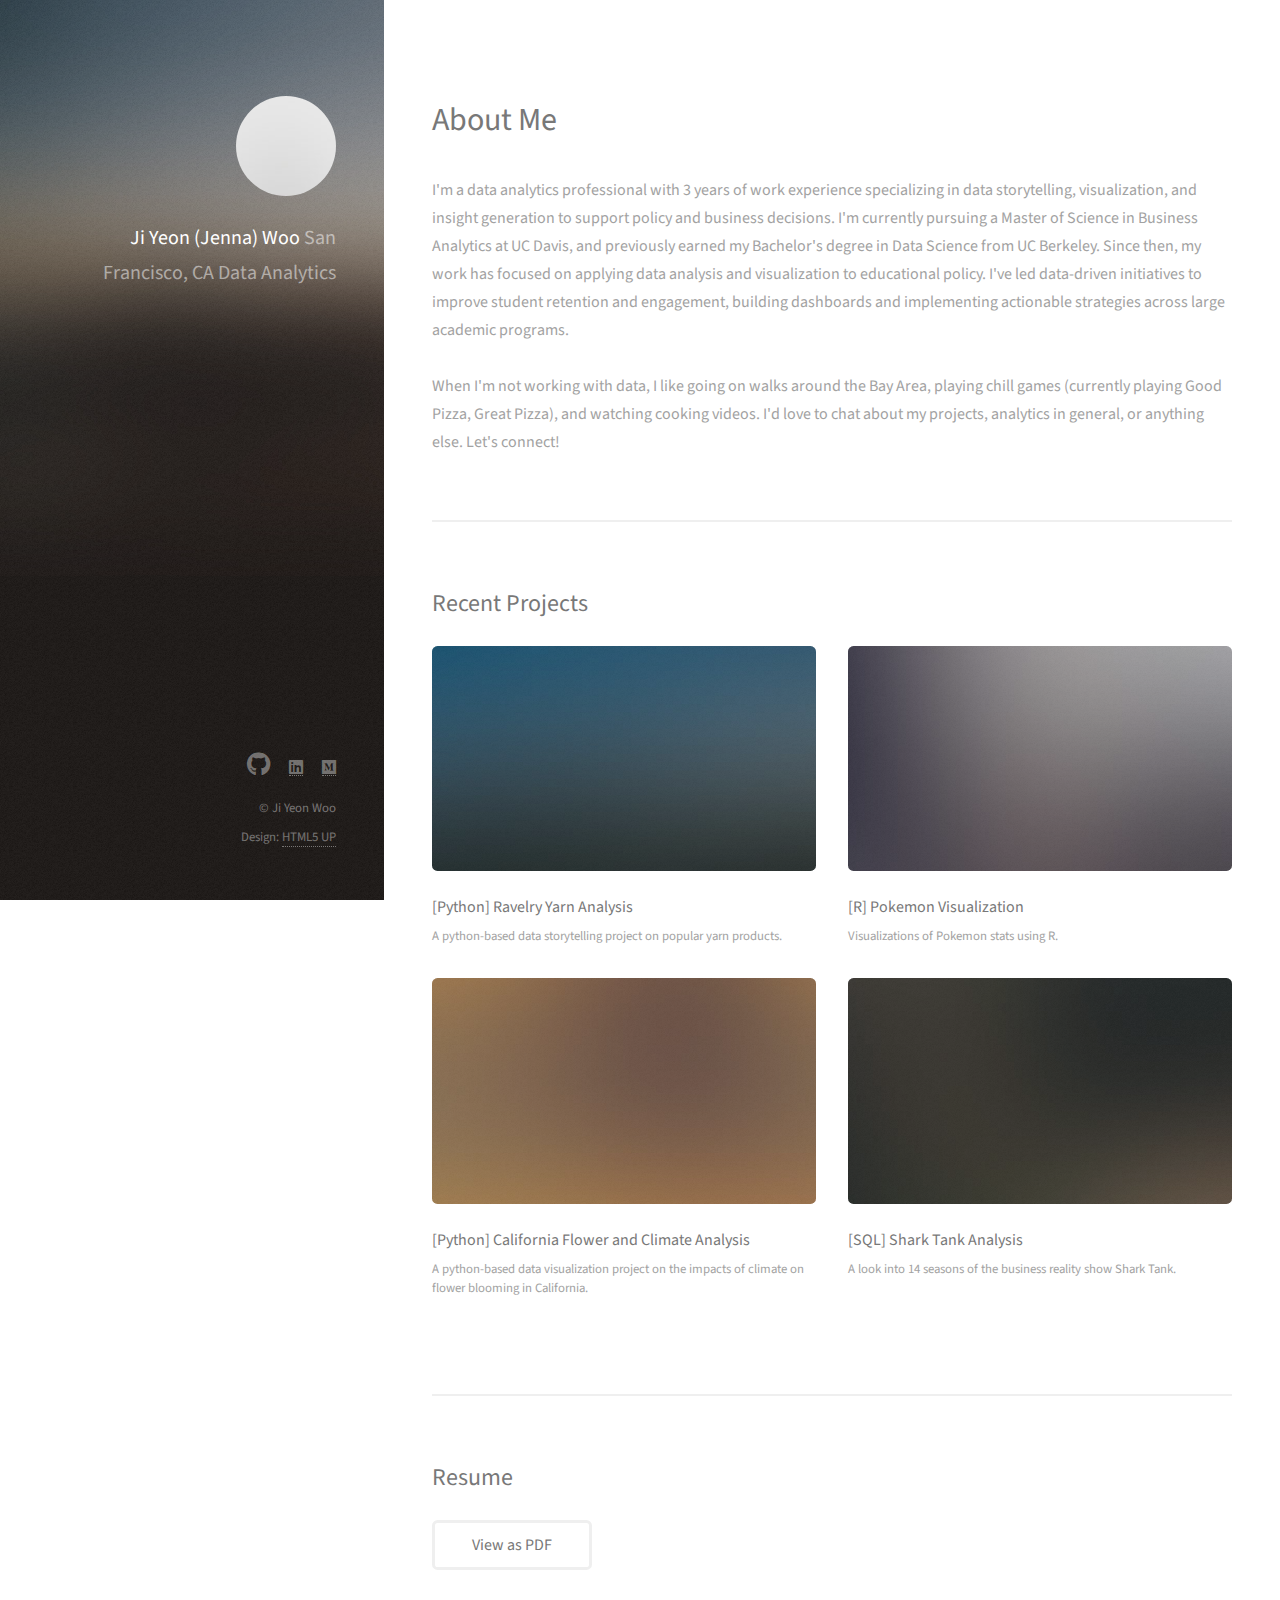
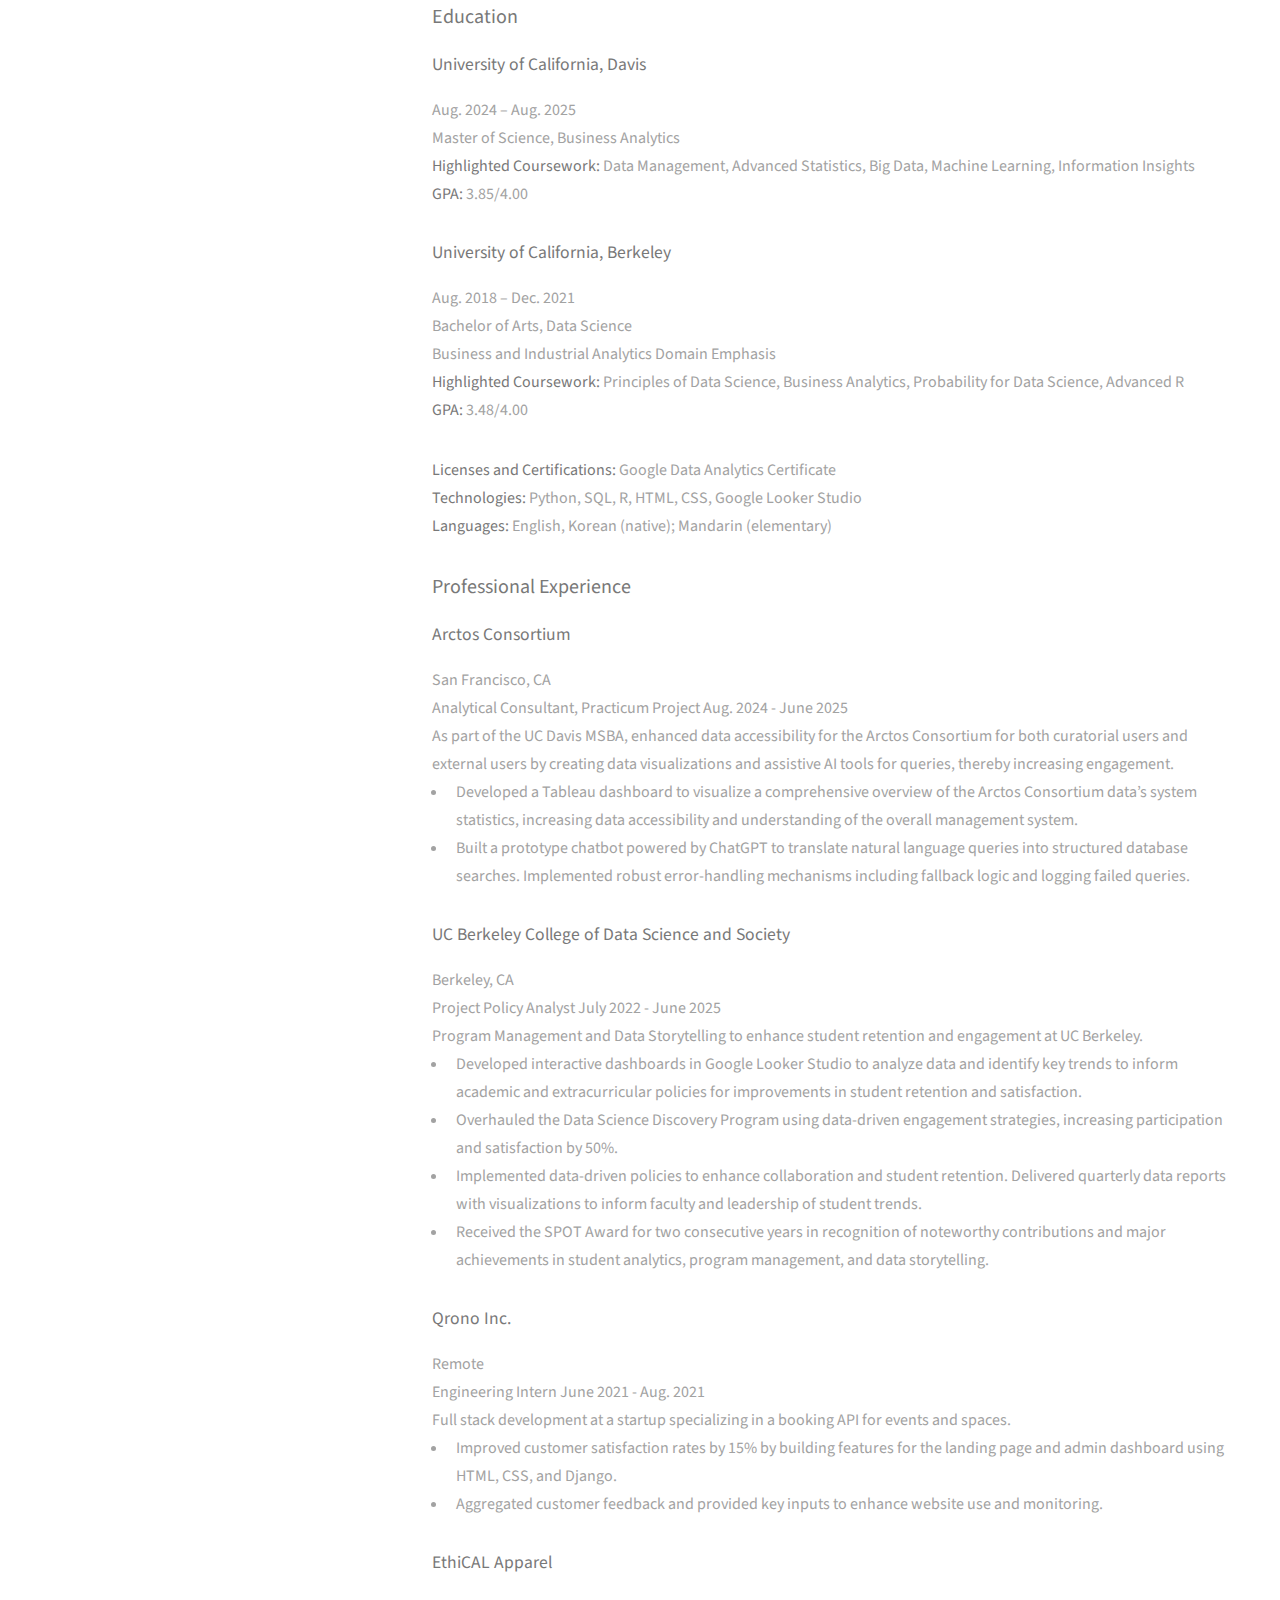
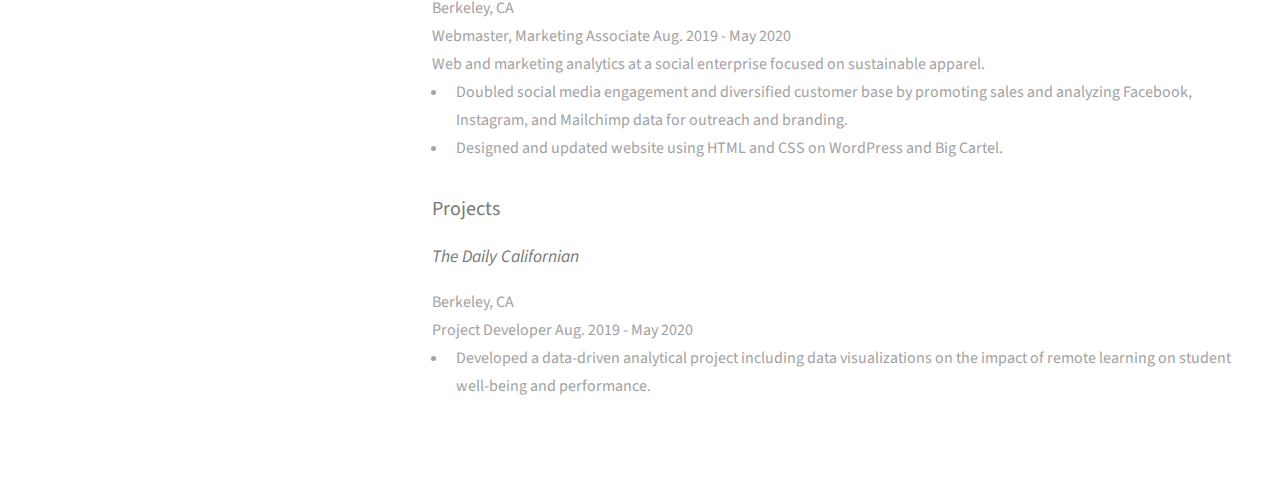
<file: index.html>
<!DOCTYPE HTML>
<!--
	Strata by HTML5 UP
	html5up.net | @ajlkn
	Free for personal and commercial use under the CCA 3.0 license (html5up.net/license)
-->
<html>
	<head>
		<title>Ji Yeon Jenna Woo</title>
		<meta charset="utf-8" />
		<meta name="viewport" content="width=device-width, initial-scale=1, user-scalable=no" />
		<link rel="stylesheet" href="assets/css/main.css" />
	</head>
	<body class="is-preload">

		<!-- Header -->
			<header id="header">
				<div class="inner">
					<a href="#" class="image avatar"><img src="images/avatar.jpg" alt="" /></a>
					<h1><strong>Ji Yeon (Jenna) Woo</strong><br />
					San Francisco, CA<br />
					Data Analytics</a></h1>
				</div>
			</header>

		<!-- Main -->
			<div id="main">

				<!-- One -->
					<section id="one">
						<header class="major">
							<h2>About Me</h2>
						</header>
						<p>I'm a data analytics professional with 3 years of work experience specializing in data storytelling, visualization, and insight generation to support policy and business decisions. 
							I'm currently pursuing a Master of Science in Business Analytics at UC Davis, and previously earned my Bachelor's degree in Data Science from UC Berkeley.
							Since then, my work has focused on applying data analysis and visualization to educational policy. I've led data-driven initiatives to improve student retention and engagement, 
							building dashboards and implementing actionable strategies across large academic programs. </br>
						</br>When I'm not working with data, I like going on walks around the Bay Area, playing chill games (currently playing Good Pizza, Great Pizza), and watching cooking videos.
						 I'd love to chat about my projects, analytics in general, or anything else. Let's connect!</p>
					</section>

				<!-- Two -->
					<section id="two">
						<h2>Recent Projects</h2>
						<div class="row">
							<article class="col-6 col-12-xsmall work-item">
								<a href="https://github.com/jiyeonwoo/ravelry" class="image fit thumb external" target="_blank" rel="noopener noreferrer">
								  <img src="images/thumbs/05.jpg" alt="Ravelry Python Analysis" />
								</a>
								<h3>[Python] Ravelry Yarn Analysis</h3>
								<p>A python-based data storytelling project on popular yarn products.</p>
							</article>
							<article class="col-6 col-12-xsmall work-item">
								<a href="https://github.com/jiyeonwoo/pokemon" class="image fit thumb external" target="_blank" rel="noopener noreferrer">
								  <img src="images/thumbs/03.jpg" alt="Pokemon R Visualizations" />
								</a>
								<h3>[R] Pokemon Visualization</h3>
								<p>Visualizations of Pokemon stats using R.</p>
							</article>
							<article class="col-6 col-12-xsmall work-item">
								<a href="https://github.com/jiyeonwoo/bloom" class="image fit thumb external" target="_blank" rel="noopener noreferrer">
								  <img src="images/thumbs/04.jpg" alt="Ravelry Python Analysis" />
								</a>
								<h3>[Python] California Flower and Climate Analysis</h3>
								<p>A python-based data visualization project on the impacts of climate on flower blooming in California.</p>
							</article>  	
							<article class="col-6 col-12-xsmall work-item">
								<a href="https://github.com/jiyeonwoo/SharkTankSQL" class="image fit thumb external" target="_blank" rel="noopener noreferrer">
								  <img src="images/thumbs/06.jpg" alt="Shark Tank SQL Analysis" />
								</a>
								<h3>[SQL] Shark Tank Analysis</h3>
								<p>A look into 14 seasons of the business reality show Shark Tank.</p>
							</article>							  
						</div>
					</section>

				<!-- Three -->
					<section id="three">
						<h2>Resume</h2>
						<ul class="actions">
							<li><a href="resume.pdf" class="button" target="_blank" rel="noopener noreferrer">View as PDF</a></li>
						</ul>

						<div class="resume">
							<h3>Education</h3>
							<div class="resume-entry">
								<div class="resume-header">
									<h4>University of California, Davis</h4>
									<span class="resume-date">Aug. 2024 – Aug. 2025</span>
								</div>
								<div class="resume-subheader">Master of Science, Business Analytics</div>
								<p><strong>Highlighted Coursework:</strong> Data Management, Advanced Statistics, Big Data, Machine Learning, Information Insights </br>
								<strong>GPA: </strong>3.85/4.00</p>
							</div>

							<div class="resume-entry">
								<div class="resume-header">
									<h4>University of California, Berkeley</h4>
									<span class="resume-date">Aug. 2018 – Dec. 2021</span>
								</div>
								<div class="resume-subheader">Bachelor of Arts, Data Science</div>
								<p>Business and Industrial Analytics Domain Emphasis</br>
								<strong>Highlighted Coursework:</strong> Principles of Data Science, Business Analytics, Probability for Data Science, Advanced R </br>
								<strong>GPA: </strong>3.48/4.00</p>

							</div>

							<div class="resume-entry">
								<p><strong>Licenses and Certifications:</strong> Google Data Analytics Certificate</br>
								<strong>Technologies:</strong> Python, SQL, R, HTML, CSS, Google Looker Studio</br>
								<strong>Languages:</strong> English, Korean (native); Mandarin (elementary)</p>
							</div>

							<h3>Professional Experience</h3>
							<div class="resume-entry">
								<div class="resume-header">
									<h4>Arctos Consortium</h4>
									<span class="resume-date">San Francisco, CA</span>
								</div>
								<div class="resume-header">
									Analytical Consultant, Practicum Project
									<span class="resume-date">Aug. 2024 - June 2025</span>
								</div>
								<div class="resume-subheader">As part of the UC Davis MSBA, enhanced data accessibility for the Arctos Consortium for both curatorial users and external users by creating data visualizations and assistive AI tools for queries, thereby increasing engagement.</div>
								<ul>
    								<li>Developed a Tableau dashboard to visualize a comprehensive overview of the Arctos Consortium data’s system statistics, increasing data accessibility and understanding of the overall management system.</li>
    								<li>Built a prototype chatbot powered by ChatGPT to translate natural language queries into structured database searches. Implemented robust error-handling mechanisms including fallback logic and logging failed queries.</li>
  								</ul>
							</div>

							<div class="resume-entry">
								<div class="resume-header">
									<h4>UC Berkeley College of Data Science and Society</h4>
									<span class="resume-date">Berkeley, CA</span>
								</div>
								<div class="resume-header">
									Project Policy Analyst
									<span class="resume-date">July 2022 - June 2025</span>
								</div>
								<div class="resume-subheader">Program Management and Data Storytelling to enhance student retention and engagement at UC Berkeley.</div>
								<ul>
    								<li>Developed interactive dashboards in Google Looker Studio to analyze data and identify key trends to inform academic and extracurricular policies for improvements in student retention and satisfaction.</li>
    								<li>Overhauled the Data Science Discovery Program using data-driven engagement strategies, increasing participation and satisfaction by 50%.</li>
									<li>Implemented data-driven policies to enhance collaboration and student retention. Delivered quarterly data reports with visualizations to inform faculty and leadership of student trends.</li>
									<li>Received the SPOT Award for two consecutive years in recognition of noteworthy contributions and major achievements in student analytics, program management, and data storytelling.</li>
  								</ul>
							</div>

							<div class="resume-entry">
								<div class="resume-header">
									<h4>Qrono Inc.</h4>
									<span class="resume-date">Remote</span>
								</div>
								<div class="resume-header">
									Engineering Intern
									<span class="resume-date">June 2021 - Aug. 2021</span>
								</div>
								<div class="resume-subheader">Full stack development at a startup specializing in a booking API for events and spaces.</div>
								<ul>
    								<li>Improved customer satisfaction rates by 15% by building features for the landing page and admin dashboard using HTML, CSS, and Django.</li>
    								<li>Aggregated customer feedback and provided key inputs to enhance website use and monitoring.</li>
  								</ul>
							</div>

							<div class="resume-entry">
								<div class="resume-header">
									<h4>EthiCAL Apparel</h4>
									<span class="resume-date">Berkeley, CA</span>
								</div>
								<div class="resume-header">
									Webmaster, Marketing Associate 
									<span class="resume-date">Aug. 2019 - May 2020</span>
								</div>
								<div class="resume-subheader">Web and marketing analytics at a social enterprise focused on sustainable apparel.</div>
								<ul>
    								<li>Doubled social media engagement and diversified customer base by promoting sales and analyzing Facebook, Instagram, and Mailchimp data for outreach and branding.</li>
    								<li>Designed and updated website using HTML and CSS on WordPress and Big Cartel.</li>
  								</ul>
							</div>

							<h3>Projects</h3>
							<div class="resume-entry">
								<div class="resume-header">
									<h4><i>The Daily Californian</i></h4>
									<span class="resume-date">Berkeley, CA</span>
								</div>
								<div class="resume-header">
									Project Developer
									<span class="resume-date">Aug. 2019 - May 2020</span>
								</div>
								<ul>
    								<li>Developed a data-driven analytical project including data visualizations on the impact of remote learning on student well-being and performance.</li>
  								</ul>
							</div>

						</div>

					</section>
				
			</div>

		<!-- Footer -->
			<footer id="footer">
				<div class="inner">
					<ul class="icons">
						<li><a href="https://github.com/jiyeonwoo" class="icon brands fa-github" target="_blank" rel="noopener noreferrer"><span class="label"></span></a></li>
						<li><a href="https://www.linkedin.com/in/jenna-ji-yeon-woo/" class="fab fa-linkedin" target="_blank" rel="noopener noreferrer"><span class="label"></span></a></li>
						<li><a href="https://medium.com/@jiywoo" class="fab fa-medium" target="_blank" rel="noopener noreferrer"><span class="label"></span></a></li>
					</ul>
					<ul class="copyright">
						<li>&copy; Ji Yeon Woo</li><li>Design: <a href="http://html5up.net">HTML5 UP</a></li>
					</ul>
				</div>
			</footer>

		<!-- Scripts -->
			<script src="assets/js/jquery.min.js"></script>
			<script src="assets/js/jquery.poptrox.min.js"></script>
			<script src="assets/js/browser.min.js"></script>
			<script src="assets/js/breakpoints.min.js"></script>
			<script src="assets/js/util.js"></script>
			<script src="assets/js/main.js"></script>

	</body>
</html>
</file>
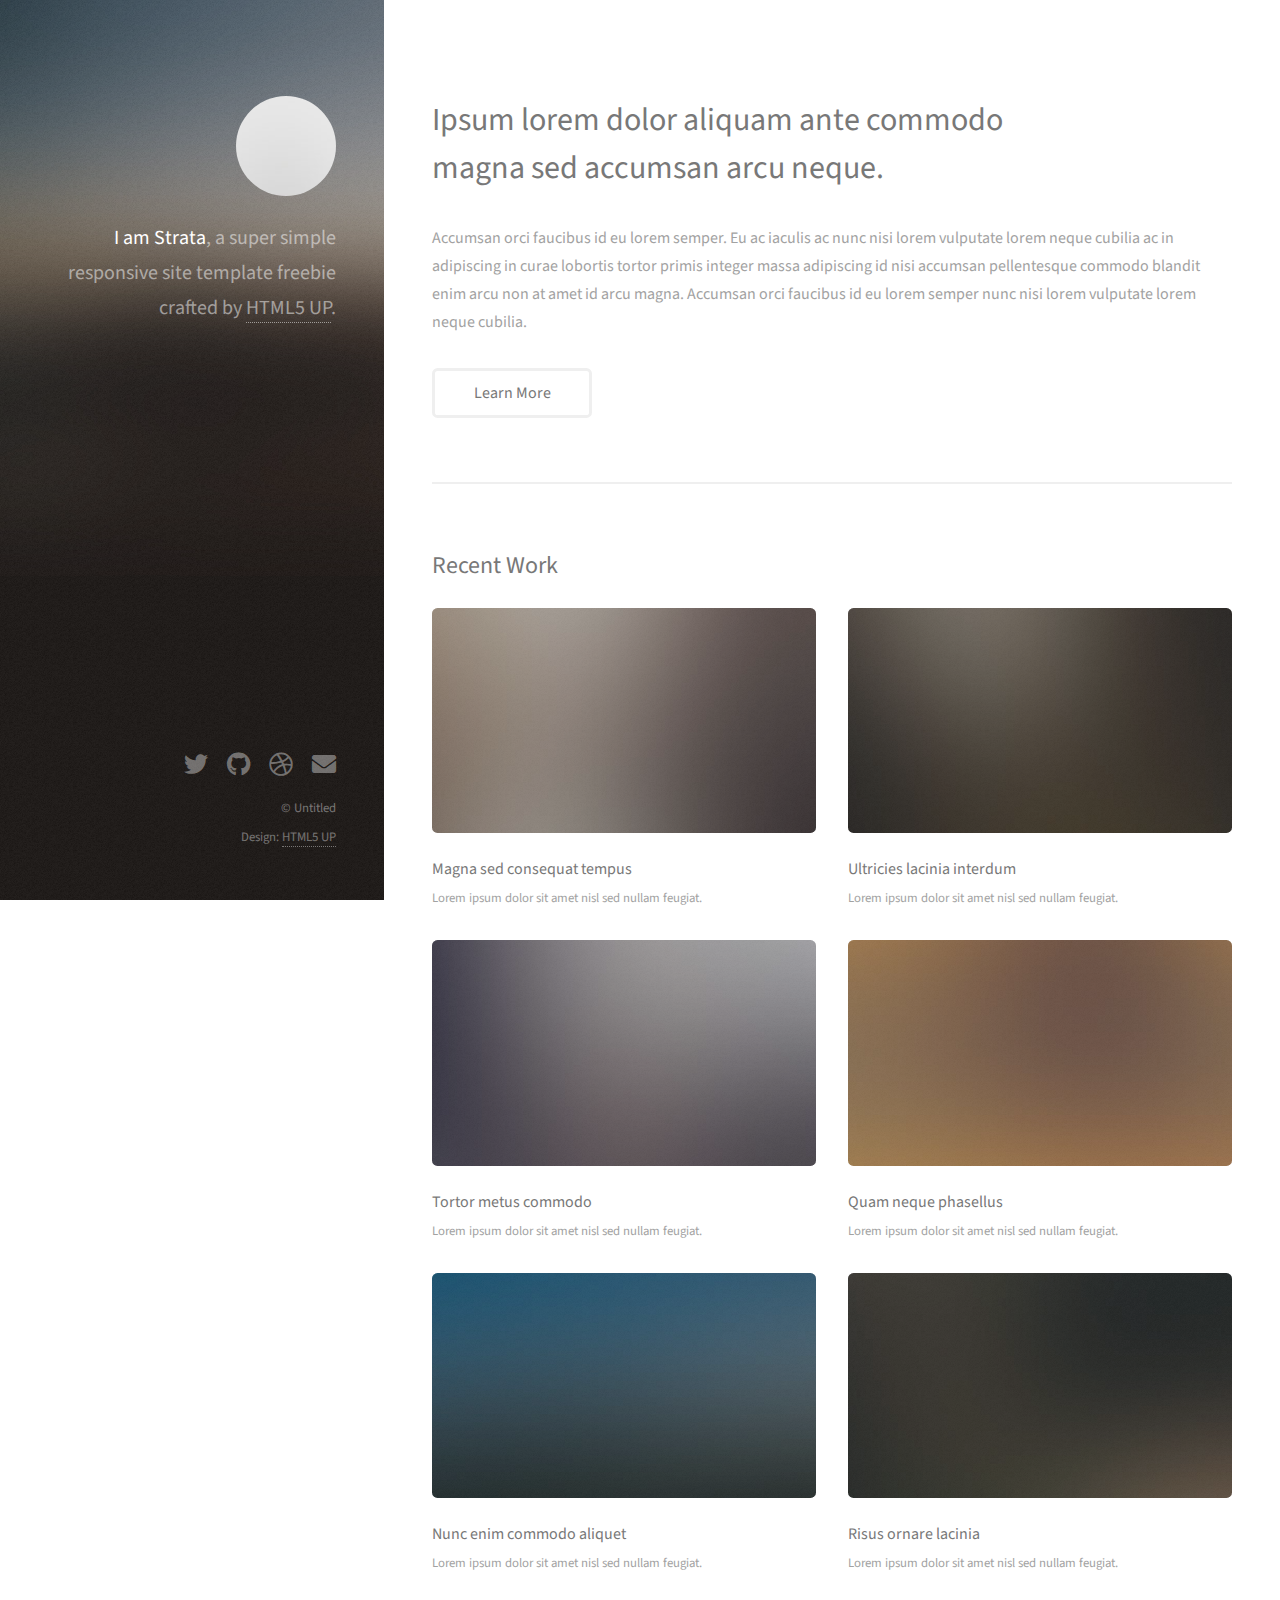
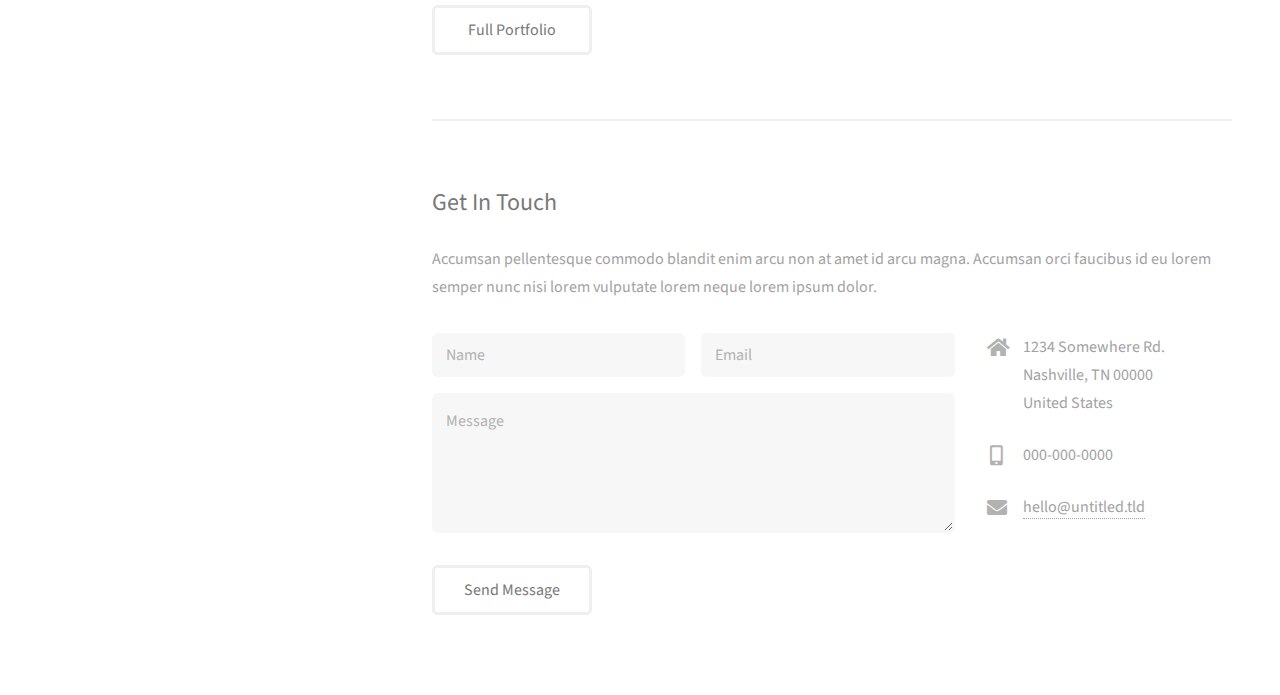
<file: html5up-strata/index.html>
<!DOCTYPE HTML>
<!--
	Strata by HTML5 UP
	html5up.net | @ajlkn
	Free for personal and commercial use under the CCA 3.0 license (html5up.net/license)
-->
<html>
	<head>
		<title>Strata by HTML5 UP</title>
		<meta charset="utf-8" />
		<meta name="viewport" content="width=device-width, initial-scale=1, user-scalable=no" />
		<link rel="stylesheet" href="assets/css/main.css" />
	</head>
	<body class="is-preload">

		<!-- Header -->
			<header id="header">
				<div class="inner">
					<a href="#" class="image avatar"><img src="images/avatar.jpg" alt="" /></a>
					<h1><strong>I am Strata</strong>, a super simple<br />
					responsive site template freebie<br />
					crafted by <a href="http://html5up.net">HTML5 UP</a>.</h1>
				</div>
			</header>

		<!-- Main -->
			<div id="main">

				<!-- One -->
					<section id="one">
						<header class="major">
							<h2>Ipsum lorem dolor aliquam ante commodo<br />
							magna sed accumsan arcu neque.</h2>
						</header>
						<p>Accumsan orci faucibus id eu lorem semper. Eu ac iaculis ac nunc nisi lorem vulputate lorem neque cubilia ac in adipiscing in curae lobortis tortor primis integer massa adipiscing id nisi accumsan pellentesque commodo blandit enim arcu non at amet id arcu magna. Accumsan orci faucibus id eu lorem semper nunc nisi lorem vulputate lorem neque cubilia.</p>
						<ul class="actions">
							<li><a href="#" class="button">Learn More</a></li>
						</ul>
					</section>

				<!-- Two -->
					<section id="two">
						<h2>Recent Work</h2>
						<div class="row">
							<article class="col-6 col-12-xsmall work-item">
								<a href="images/fulls/01.jpg" class="image fit thumb"><img src="images/thumbs/01.jpg" alt="" /></a>
								<h3>Magna sed consequat tempus</h3>
								<p>Lorem ipsum dolor sit amet nisl sed nullam feugiat.</p>
							</article>
							<article class="col-6 col-12-xsmall work-item">
								<a href="images/fulls/02.jpg" class="image fit thumb"><img src="images/thumbs/02.jpg" alt="" /></a>
								<h3>Ultricies lacinia interdum</h3>
								<p>Lorem ipsum dolor sit amet nisl sed nullam feugiat.</p>
							</article>
							<article class="col-6 col-12-xsmall work-item">
								<a href="images/fulls/03.jpg" class="image fit thumb"><img src="images/thumbs/03.jpg" alt="" /></a>
								<h3>Tortor metus commodo</h3>
								<p>Lorem ipsum dolor sit amet nisl sed nullam feugiat.</p>
							</article>
							<article class="col-6 col-12-xsmall work-item">
								<a href="images/fulls/04.jpg" class="image fit thumb"><img src="images/thumbs/04.jpg" alt="" /></a>
								<h3>Quam neque phasellus</h3>
								<p>Lorem ipsum dolor sit amet nisl sed nullam feugiat.</p>
							</article>
							<article class="col-6 col-12-xsmall work-item">
								<a href="images/fulls/05.jpg" class="image fit thumb"><img src="images/thumbs/05.jpg" alt="" /></a>
								<h3>Nunc enim commodo aliquet</h3>
								<p>Lorem ipsum dolor sit amet nisl sed nullam feugiat.</p>
							</article>
							<article class="col-6 col-12-xsmall work-item">
								<a href="images/fulls/06.jpg" class="image fit thumb"><img src="images/thumbs/06.jpg" alt="" /></a>
								<h3>Risus ornare lacinia</h3>
								<p>Lorem ipsum dolor sit amet nisl sed nullam feugiat.</p>
							</article>
						</div>
						<ul class="actions">
							<li><a href="#" class="button">Full Portfolio</a></li>
						</ul>
					</section>

				<!-- Three -->
					<section id="three">
						<h2>Get In Touch</h2>
						<p>Accumsan pellentesque commodo blandit enim arcu non at amet id arcu magna. Accumsan orci faucibus id eu lorem semper nunc nisi lorem vulputate lorem neque lorem ipsum dolor.</p>
						<div class="row">
							<div class="col-8 col-12-small">
								<form method="post" action="#">
									<div class="row gtr-uniform gtr-50">
										<div class="col-6 col-12-xsmall"><input type="text" name="name" id="name" placeholder="Name" /></div>
										<div class="col-6 col-12-xsmall"><input type="email" name="email" id="email" placeholder="Email" /></div>
										<div class="col-12"><textarea name="message" id="message" placeholder="Message" rows="4"></textarea></div>
									</div>
								</form>
								<ul class="actions">
									<li><input type="submit" value="Send Message" /></li>
								</ul>
							</div>
							<div class="col-4 col-12-small">
								<ul class="labeled-icons">
									<li>
										<h3 class="icon solid fa-home"><span class="label">Address</span></h3>
										1234 Somewhere Rd.<br />
										Nashville, TN 00000<br />
										United States
									</li>
									<li>
										<h3 class="icon solid fa-mobile-alt"><span class="label">Phone</span></h3>
										000-000-0000
									</li>
									<li>
										<h3 class="icon solid fa-envelope"><span class="label">Email</span></h3>
										<a href="#">hello@untitled.tld</a>
									</li>
								</ul>
							</div>
						</div>
					</section>

				<!-- Four -->
				<!--
					<section id="four">
						<h2>Elements</h2>

						<section>
							<h4>Text</h4>
							<p>This is <b>bold</b> and this is <strong>strong</strong>. This is <i>italic</i> and this is <em>emphasized</em>.
							This is <sup>superscript</sup> text and this is <sub>subscript</sub> text.
							This is <u>underlined</u> and this is code: <code>for (;;) { ... }</code>. Finally, <a href="#">this is a link</a>.</p>
							<hr />
							<header>
								<h4>Heading with a Subtitle</h4>
								<p>Lorem ipsum dolor sit amet nullam id egestas urna aliquam</p>
							</header>
							<p>Nunc lacinia ante nunc ac lobortis. Interdum adipiscing gravida odio porttitor sem non mi integer non faucibus ornare mi ut ante amet placerat aliquet. Volutpat eu sed ante lacinia sapien lorem accumsan varius montes viverra nibh in adipiscing blandit tempus accumsan.</p>
							<header>
								<h5>Heading with a Subtitle</h5>
								<p>Lorem ipsum dolor sit amet nullam id egestas urna aliquam</p>
							</header>
							<p>Nunc lacinia ante nunc ac lobortis. Interdum adipiscing gravida odio porttitor sem non mi integer non faucibus ornare mi ut ante amet placerat aliquet. Volutpat eu sed ante lacinia sapien lorem accumsan varius montes viverra nibh in adipiscing blandit tempus accumsan.</p>
							<hr />
							<h2>Heading Level 2</h2>
							<h3>Heading Level 3</h3>
							<h4>Heading Level 4</h4>
							<h5>Heading Level 5</h5>
							<h6>Heading Level 6</h6>
							<hr />
							<h5>Blockquote</h5>
							<blockquote>Fringilla nisl. Donec accumsan interdum nisi, quis tincidunt felis sagittis eget tempus euismod. Vestibulum ante ipsum primis in faucibus vestibulum. Blandit adipiscing eu felis iaculis volutpat ac adipiscing accumsan faucibus. Vestibulum ante ipsum primis in faucibus lorem ipsum dolor sit amet nullam adipiscing eu felis.</blockquote>
							<h5>Preformatted</h5>
							<pre><code>i = 0;

while (!deck.isInOrder()) {
print 'Iteration ' + i;
deck.shuffle();
i++;
}

print 'It took ' + i + ' iterations to sort the deck.';</code></pre>
						</section>

						<section>
							<h4>Lists</h4>
							<div class="row">
								<div class="col-6 col-12-xsmall">
									<h5>Unordered</h5>
									<ul>
										<li>Dolor pulvinar etiam magna etiam.</li>
										<li>Sagittis adipiscing lorem eleifend.</li>
										<li>Felis enim feugiat dolore viverra.</li>
									</ul>
									<h5>Alternate</h5>
									<ul class="alt">
										<li>Dolor pulvinar etiam magna etiam.</li>
										<li>Sagittis adipiscing lorem eleifend.</li>
										<li>Felis enim feugiat dolore viverra.</li>
									</ul>
								</div>
								<div class="col-6 col-12-xsmall">
									<h5>Ordered</h5>
									<ol>
										<li>Dolor pulvinar etiam magna etiam.</li>
										<li>Etiam vel felis at lorem sed viverra.</li>
										<li>Felis enim feugiat dolore viverra.</li>
										<li>Dolor pulvinar etiam magna etiam.</li>
										<li>Etiam vel felis at lorem sed viverra.</li>
										<li>Felis enim feugiat dolore viverra.</li>
									</ol>
									<h5>Icons</h5>
									<ul class="icons">
										<li><a href="#" class="icon brands fa-twitter"><span class="label">Twitter</span></a></li>
										<li><a href="#" class="icon brands fa-facebook-f"><span class="label">Facebook</span></a></li>
										<li><a href="#" class="icon brands fa-instagram"><span class="label">Instagram</span></a></li>
										<li><a href="#" class="icon brands fa-github"><span class="label">Github</span></a></li>
										<li><a href="#" class="icon brands fa-dribbble"><span class="label">Dribbble</span></a></li>
										<li><a href="#" class="icon brands fa-tumblr"><span class="label">Tumblr</span></a></li>
									</ul>
								</div>
							</div>
							<h5>Actions</h5>
							<ul class="actions">
								<li><a href="#" class="button primary">Default</a></li>
								<li><a href="#" class="button">Default</a></li>
							</ul>
							<ul class="actions small">
								<li><a href="#" class="button primary small">Small</a></li>
								<li><a href="#" class="button small">Small</a></li>
							</ul>
							<div class="row">
								<div class="col-6 col-12-small">
									<ul class="actions stacked">
										<li><a href="#" class="button primary">Default</a></li>
										<li><a href="#" class="button">Default</a></li>
									</ul>
								</div>
								<div class="col-6 col-12-small">
									<ul class="actions stacked">
										<li><a href="#" class="button primary small">Small</a></li>
										<li><a href="#" class="button small">Small</a></li>
									</ul>
								</div>
								<div class="col-6 col-12-small">
									<ul class="actions stacked">
										<li><a href="#" class="button primary fit">Default</a></li>
										<li><a href="#" class="button fit">Default</a></li>
									</ul>
								</div>
								<div class="col-6 col-12-small">
									<ul class="actions stacked">
										<li><a href="#" class="button primary small fit">Small</a></li>
										<li><a href="#" class="button small fit">Small</a></li>
									</ul>
								</div>
							</div>
						</section>

						<section>
							<h4>Table</h4>
							<h5>Default</h5>
							<div class="table-wrapper">
								<table>
									<thead>
										<tr>
											<th>Name</th>
											<th>Description</th>
											<th>Price</th>
										</tr>
									</thead>
									<tbody>
										<tr>
											<td>Item One</td>
											<td>Ante turpis integer aliquet porttitor.</td>
											<td>29.99</td>
										</tr>
										<tr>
											<td>Item Two</td>
											<td>Vis ac commodo adipiscing arcu aliquet.</td>
											<td>19.99</td>
										</tr>
										<tr>
											<td>Item Three</td>
											<td> Morbi faucibus arcu accumsan lorem.</td>
											<td>29.99</td>
										</tr>
										<tr>
											<td>Item Four</td>
											<td>Vitae integer tempus condimentum.</td>
											<td>19.99</td>
										</tr>
										<tr>
											<td>Item Five</td>
											<td>Ante turpis integer aliquet porttitor.</td>
											<td>29.99</td>
										</tr>
									</tbody>
									<tfoot>
										<tr>
											<td colspan="2"></td>
											<td>100.00</td>
										</tr>
									</tfoot>
								</table>
							</div>

							<h5>Alternate</h5>
							<div class="table-wrapper">
								<table class="alt">
									<thead>
										<tr>
											<th>Name</th>
											<th>Description</th>
											<th>Price</th>
										</tr>
									</thead>
									<tbody>
										<tr>
											<td>Item One</td>
											<td>Ante turpis integer aliquet porttitor.</td>
											<td>29.99</td>
										</tr>
										<tr>
											<td>Item Two</td>
											<td>Vis ac commodo adipiscing arcu aliquet.</td>
											<td>19.99</td>
										</tr>
										<tr>
											<td>Item Three</td>
											<td> Morbi faucibus arcu accumsan lorem.</td>
											<td>29.99</td>
										</tr>
										<tr>
											<td>Item Four</td>
											<td>Vitae integer tempus condimentum.</td>
											<td>19.99</td>
										</tr>
										<tr>
											<td>Item Five</td>
											<td>Ante turpis integer aliquet porttitor.</td>
											<td>29.99</td>
										</tr>
									</tbody>
									<tfoot>
										<tr>
											<td colspan="2"></td>
											<td>100.00</td>
										</tr>
									</tfoot>
								</table>
							</div>
						</section>

						<section>
							<h4>Buttons</h4>
							<ul class="actions">
								<li><a href="#" class="button primary">Primary</a></li>
								<li><a href="#" class="button">Default</a></li>
							</ul>
							<ul class="actions">
								<li><a href="#" class="button large">Large</a></li>
								<li><a href="#" class="button">Default</a></li>
								<li><a href="#" class="button small">Small</a></li>
							</ul>
							<ul class="actions fit">
								<li><a href="#" class="button primary fit">Fit</a></li>
								<li><a href="#" class="button fit">Fit</a></li>
							</ul>
							<ul class="actions fit small">
								<li><a href="#" class="button primary fit small">Fit + Small</a></li>
								<li><a href="#" class="button fit small">Fit + Small</a></li>
							</ul>
							<ul class="actions">
								<li><a href="#" class="button primary icon solid fa-download">Icon</a></li>
								<li><a href="#" class="button icon solid fa-download">Icon</a></li>
							</ul>
							<ul class="actions">
								<li><span class="button primary disabled">Primary</span></li>
								<li><span class="button disabled">Default</span></li>
							</ul>
						</section>

						<section>
							<h4>Form</h4>
							<form method="post" action="#">
								<div class="row gtr-uniform gtr-50">
									<div class="col-6 col-12-xsmall">
										<input type="text" name="demo-name" id="demo-name" value="" placeholder="Name" />
									</div>
									<div class="col-6 col-12-xsmall">
										<input type="email" name="demo-email" id="demo-email" value="" placeholder="Email" />
									</div>
									<div class="col-12">
										<select name="demo-category" id="demo-category">
											<option value="">- Category -</option>
											<option value="1">Manufacturing</option>
											<option value="1">Shipping</option>
											<option value="1">Administration</option>
											<option value="1">Human Resources</option>
										</select>
									</div>
									<div class="col-4 col-12-small">
										<input type="radio" id="demo-priority-low" name="demo-priority" checked>
										<label for="demo-priority-low">Low Priority</label>
									</div>
									<div class="col-4 col-12-small">
										<input type="radio" id="demo-priority-normal" name="demo-priority">
										<label for="demo-priority-normal">Normal Priority</label>
									</div>
									<div class="col-4 col-12-small">
										<input type="radio" id="demo-priority-high" name="demo-priority">
										<label for="demo-priority-high">High Priority</label>
									</div>
									<div class="col-6 col-12-small">
										<input type="checkbox" id="demo-copy" name="demo-copy">
										<label for="demo-copy">Email me a copy of this message</label>
									</div>
									<div class="col-6 col-12-small">
										<input type="checkbox" id="demo-human" name="demo-human" checked>
										<label for="demo-human">I am a human and not a robot</label>
									</div>
									<div class="col-12">
										<textarea name="demo-message" id="demo-message" placeholder="Enter your message" rows="6"></textarea>
									</div>
									<div class="col-12">
										<ul class="actions">
											<li><input type="submit" value="Send Message" class="primary" /></li>
											<li><input type="reset" value="Reset" /></li>
										</ul>
									</div>
								</div>
							</form>
						</section>

						<section>
							<h4>Image</h4>
							<h5>Fit</h5>
							<div class="box alt">
								<div class="row gtr-50 gtr-uniform">
									<div class="col-12"><span class="image fit"><img src="images/fulls/05.jpg" alt="" /></span></div>
									<div class="col-4"><span class="image fit"><img src="images/thumbs/01.jpg" alt="" /></span></div>
									<div class="col-4"><span class="image fit"><img src="images/thumbs/02.jpg" alt="" /></span></div>
									<div class="col-4"><span class="image fit"><img src="images/thumbs/03.jpg" alt="" /></span></div>
									<div class="col-4"><span class="image fit"><img src="images/thumbs/04.jpg" alt="" /></span></div>
									<div class="col-4"><span class="image fit"><img src="images/thumbs/05.jpg" alt="" /></span></div>
									<div class="col-4"><span class="image fit"><img src="images/thumbs/06.jpg" alt="" /></span></div>
									<div class="col-4"><span class="image fit"><img src="images/thumbs/03.jpg" alt="" /></span></div>
									<div class="col-4"><span class="image fit"><img src="images/thumbs/02.jpg" alt="" /></span></div>
									<div class="col-4"><span class="image fit"><img src="images/thumbs/01.jpg" alt="" /></span></div>
								</div>
							</div>
							<h5>Left &amp; Right</h5>
							<p><span class="image left"><img src="images/avatar.jpg" alt="" /></span>Fringilla nisl. Donec accumsan interdum nisi, quis tincidunt felis sagittis eget. tempus euismod. Vestibulum ante ipsum primis in faucibus vestibulum. Blandit adipiscing eu felis iaculis volutpat ac adipiscing accumsan eu faucibus. Integer ac pellentesque praesent tincidunt felis sagittis eget. tempus euismod. Vestibulum ante ipsum primis in faucibus vestibulum. Blandit adipiscing eu felis iaculis volutpat ac adipiscing accumsan eu faucibus. Integer ac pellentesque praesent. Donec accumsan interdum nisi, quis tincidunt felis sagittis eget. tempus euismod. Vestibulum ante ipsum primis in faucibus vestibulum. Blandit adipiscing eu felis iaculis volutpat ac adipiscing accumsan eu faucibus. Integer ac pellentesque praesent tincidunt felis sagittis eget. tempus euismod. Vestibulum ante ipsum primis in faucibus vestibulum. Blandit adipiscing eu felis iaculis volutpat ac adipiscing accumsan eu faucibus. Integer ac pellentesque praesent.</p>
							<p><span class="image right"><img src="images/avatar.jpg" alt="" /></span>Fringilla nisl. Donec accumsan interdum nisi, quis tincidunt felis sagittis eget. tempus euismod. Vestibulum ante ipsum primis in faucibus vestibulum. Blandit adipiscing eu felis iaculis volutpat ac adipiscing accumsan eu faucibus. Integer ac pellentesque praesent tincidunt felis sagittis eget. tempus euismod. Vestibulum ante ipsum primis in faucibus vestibulum. Blandit adipiscing eu felis iaculis volutpat ac adipiscing accumsan eu faucibus. Integer ac pellentesque praesent. Donec accumsan interdum nisi, quis tincidunt felis sagittis eget. tempus euismod. Vestibulum ante ipsum primis in faucibus vestibulum. Blandit adipiscing eu felis iaculis volutpat ac adipiscing accumsan eu faucibus. Integer ac pellentesque praesent tincidunt felis sagittis eget. tempus euismod. Vestibulum ante ipsum primis in faucibus vestibulum. Blandit adipiscing eu felis iaculis volutpat ac adipiscing accumsan eu faucibus. Integer ac pellentesque praesent.</p>
						</section>

					</section>
				-->

			</div>

		<!-- Footer -->
			<footer id="footer">
				<div class="inner">
					<ul class="icons">
						<li><a href="#" class="icon brands fa-twitter"><span class="label">Twitter</span></a></li>
						<li><a href="#" class="icon brands fa-github"><span class="label">Github</span></a></li>
						<li><a href="#" class="icon brands fa-dribbble"><span class="label">Dribbble</span></a></li>
						<li><a href="#" class="icon solid fa-envelope"><span class="label">Email</span></a></li>
					</ul>
					<ul class="copyright">
						<li>&copy; Untitled</li><li>Design: <a href="http://html5up.net">HTML5 UP</a></li>
					</ul>
				</div>
			</footer>

		<!-- Scripts -->
			<script src="assets/js/jquery.min.js"></script>
			<script src="assets/js/jquery.poptrox.min.js"></script>
			<script src="assets/js/browser.min.js"></script>
			<script src="assets/js/breakpoints.min.js"></script>
			<script src="assets/js/util.js"></script>
			<script src="assets/js/main.js"></script>

	</body>
</html>
</file>
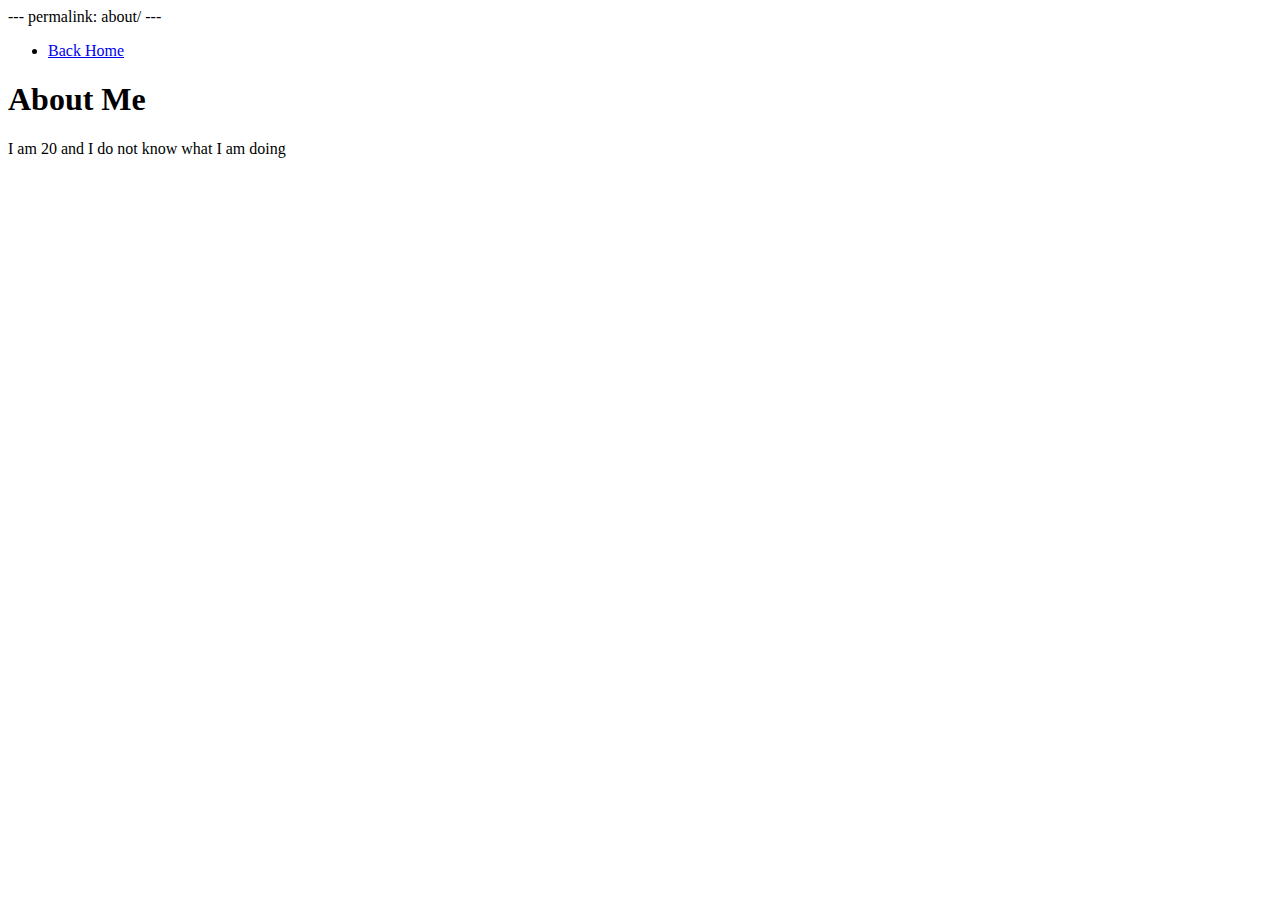
<file: about.html>
---
permalink: about/
---
<!DOCTYPE html>
<html>
  <head>
    <title>About Me</title>
  </head>
  <body>
    <nav>
    <ul>
      <li><a href="/">Back Home</a></li>
    </ul>
    </nav>
    <h1>About Me</h1>
    <p>I am 20 and I do not know what I am doing</p>
  </body>
</html>
</file>
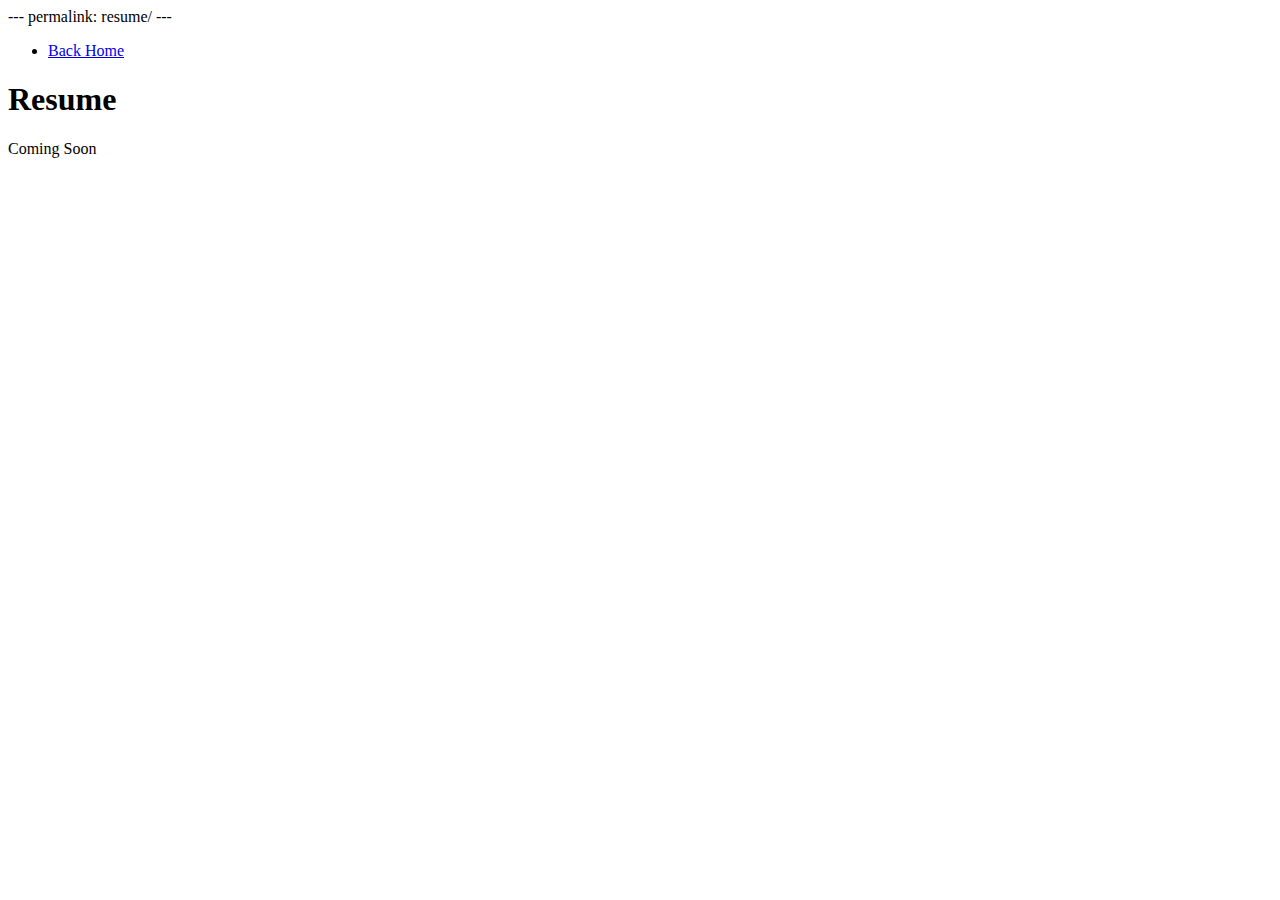
<file: resume.html>
---
permalink: resume/
---
<!DOCTYPE html>
<html>
  <head>
    <title>Resume</title>
  </head>
  <body>
    <nav>
    <ul>
      <li><a href="/">Back Home</a></li>
    </ul>
    </nav>
    <h1>Resume</h1>
    <p>Coming Soon</p>
  </body>
</html>
</file>
<file: assets/css/main.css>
@import url("fontawesome-all.min.css");
@import url("https://fonts.googleapis.com/css?family=Source+Sans+Pro:400,400italic");

/*
	Strata by HTML5 UP
	html5up.net | @ajlkn
	Free for personal and commercial use under the CCA 3.0 license (html5up.net/license)
*/

html, body, div, span, applet, object,
iframe, h1, h2, h3, h4, h5, h6, p, blockquote,
pre, a, abbr, acronym, address, big, cite,
code, del, dfn, em, img, ins, kbd, q, s, samp,
small, strike, strong, sub, sup, tt, var, b,
u, i, center, dl, dt, dd, ol, ul, li, fieldset,
form, label, legend, table, caption, tbody,
tfoot, thead, tr, th, td, article, aside,
canvas, details, embed, figure, figcaption,
footer, header, hgroup, menu, nav, output, ruby,
section, summary, time, mark, audio, video {
	margin: 0;
	padding: 0;
	border: 0;
	font-size: 100%;
	font: inherit;
	vertical-align: baseline;}

article, aside, details, figcaption, figure,
footer, header, hgroup, menu, nav, section {
	display: block;}

body {
	line-height: 1;
}

ol, ul {
	list-style: none;
}

blockquote, q {
	quotes: none;
}

	blockquote:before, blockquote:after, q:before, q:after {
		content: '';
		content: none;
	}

table {
	border-collapse: collapse;
	border-spacing: 0;
}

body {
	-webkit-text-size-adjust: none;
}

mark {
	background-color: transparent;
	color: inherit;
}

input::-moz-focus-inner {
	border: 0;
	padding: 0;
}

input, select, textarea {
	-moz-appearance: none;
	-webkit-appearance: none;
	-ms-appearance: none;
	appearance: none;
}

/* Basic */

	html {
		box-sizing: border-box;
	}

	*, *:before, *:after {
		box-sizing: inherit;
	}

	body {
		background: #fff;
	}

		body.is-preload *, body.is-preload *:before, body.is-preload *:after {
			-moz-animation: none !important;
			-webkit-animation: none !important;
			-ms-animation: none !important;
			animation: none !important;
			-moz-transition: none !important;
			-webkit-transition: none !important;
			-ms-transition: none !important;
			transition: none !important;
		}

	body, input, select, textarea {
		color: #a2a2a2;
		font-family: "Source Sans Pro", Helvetica, sans-serif;
		font-size: 16pt;
		font-weight: 400;
		line-height: 1.75em;
	}

	a {
		-moz-transition: color 0.2s ease-in-out, border-color 0.2s ease-in-out;
		-webkit-transition: color 0.2s ease-in-out, border-color 0.2s ease-in-out;
		-ms-transition: color 0.2s ease-in-out, border-color 0.2s ease-in-out;
		transition: color 0.2s ease-in-out, border-color 0.2s ease-in-out;
		border-bottom: dotted 1px;
		color: #49bf9d;
		text-decoration: none;
	}

		a:hover {
			border-bottom-color: transparent;
			color: #49bf9d !important;
			text-decoration: none;
		}

	strong, b {
		color: #787878;
		font-weight: 400;
	}

	em, i {
		font-style: italic;
	}

	p {
		margin: 0 0 2em 0;
	}

	h1, h2, h3, h4, h5, h6 {
		color: #787878;
		font-weight: 400;
		line-height: 1em;
		margin: 0 0 1em 0;
	}

		h1 a, h2 a, h3 a, h4 a, h5 a, h6 a {
			color: inherit;
			text-decoration: none;
		}

	h1 {
		font-size: 2em;
		line-height: 1.5em;
	}

	h2 {
		font-size: 1.5em;
		line-height: 1.5em;
	}

	h3 {
		font-size: 1.25em;
		line-height: 1.5em;
	}

	h4 {
		font-size: 1.1em;
		line-height: 1.5em;
	}

	h5 {
		font-size: 0.9em;
		line-height: 1.5em;
	}

	h6 {
		font-size: 0.7em;
		line-height: 1.5em;
	}

	sub {
		font-size: 0.8em;
		position: relative;
		top: 0.5em;
	}

	sup {
		font-size: 0.8em;
		position: relative;
		top: -0.5em;
	}

	hr {
		border: 0;
		border-bottom: solid 2px #efefef;
		margin: 2em 0;
	}

		hr.major {
			margin: 3em 0;
		}

	blockquote {
		border-left: solid 6px #efefef;
		font-style: italic;
		margin: 0 0 2em 0;
		padding: 0.5em 0 0.5em 1.5em;
	}

	code {
		background: #f7f7f7;
		border-radius: 0.35em;
		border: solid 2px #efefef;
		font-family: "Courier New", monospace;
		font-size: 0.9em;
		margin: 0 0.25em;
		padding: 0.25em 0.65em;
	}

	pre {
		-webkit-overflow-scrolling: touch;
		font-family: "Courier New", monospace;
		font-size: 0.9em;
		margin: 0 0 2em 0;
	}

		pre code {
			display: block;
			line-height: 1.75em;
			padding: 1em 1.5em;
			overflow-x: auto;
		}

	.align-left {
		text-align: left;
	}

	.align-center {
		text-align: center;
	}

	.align-right {
		text-align: right;
	}

/* Container */

	.container {
		margin: 0 auto;
		max-width: calc(100% - 4em);
		width: 100%;
	}

		.container.xsmall {
			width: 25%;
		}

		.container.small {
			width: 50%;
		}

		.container.medium {
			width: 75%;
		}

		.container.large {
			width: 125%;
		}

		.container.xlarge {
			width: 150%;
		}

		.container.max {
			width: 100%;
		}

		@media screen and (max-width: 980px) {

			.container {
				width: 100% !important;
				max-width: 100% !important;
			}

		}

		@media screen and (max-width: 480px) {

			.container {
				max-width: calc(100% - 3em);
			}

		}

/* Row */

	.row {
		display: flex;
		flex-wrap: wrap;
		box-sizing: border-box;
		align-items: stretch;
	}

		.row > * {
			box-sizing: border-box;
		}

		.row.gtr-uniform > * > :last-child {
			margin-bottom: 0;
		}

		.row.aln-left {
			justify-content: flex-start;
		}

		.row.aln-center {
			justify-content: center;
		}

		.row.aln-right {
			justify-content: flex-end;
		}

		.row.aln-top {
			align-items: flex-start;
		}

		.row.aln-middle {
			align-items: center;
		}

		.row.aln-bottom {
			align-items: flex-end;
		}

		.row > .imp {
			order: -1;
		}

		.row > .col-1 {
			width: 8.33333%;
		}

		.row > .off-1 {
			margin-left: 8.33333%;
		}

		.row > .col-2 {
			width: 16.66667%;
		}

		.row > .off-2 {
			margin-left: 16.66667%;
		}

		.row > .col-3 {
			width: 25%;
		}

		.row > .off-3 {
			margin-left: 25%;
		}

		.row > .col-4 {
			width: 33.33333%;
		}

		.row > .off-4 {
			margin-left: 33.33333%;
		}

		.row > .col-5 {
			width: 41.66667%;
		}

		.row > .off-5 {
			margin-left: 41.66667%;
		}

		.row > .col-6 {
			width: 50%;
		}

		.row > .off-6 {
			margin-left: 50%;
		}

		.row > .col-7 {
			width: 58.33333%;
		}

		.row > .off-7 {
			margin-left: 58.33333%;
		}

		.row > .col-8 {
			width: 66.66667%;
		}

		.row > .off-8 {
			margin-left: 66.66667%;
		}

		.row > .col-9 {
			width: 75%;
		}

		.row > .off-9 {
			margin-left: 75%;
		}

		.row > .col-10 {
			width: 83.33333%;
		}

		.row > .off-10 {
			margin-left: 83.33333%;
		}

		.row > .col-11 {
			width: 91.66667%;
		}

		.row > .off-11 {
			margin-left: 91.66667%;
		}

		.row > .col-12 {
			width: 100%;
		}

		.row > .off-12 {
			margin-left: 100%;
		}

		.row.gtr-0 {
			margin-top: 0;
			margin-left: 0em;
		}

			.row.gtr-0 > * {
				padding: 0 0 0 0em;
			}

			.row.gtr-0.gtr-uniform {
				margin-top: 0em;
			}

				.row.gtr-0.gtr-uniform > * {
					padding-top: 0em;
				}

		.row.gtr-25 {
			margin-top: 0;
			margin-left: -0.625em;
		}

			.row.gtr-25 > * {
				padding: 0 0 0 0.625em;
			}

			.row.gtr-25.gtr-uniform {
				margin-top: -0.625em;
			}

				.row.gtr-25.gtr-uniform > * {
					padding-top: 0.625em;
				}

		.row.gtr-50 {
			margin-top: 0;
			margin-left: -1.25em;
		}

			.row.gtr-50 > * {
				padding: 0 0 0 1.25em;
			}

			.row.gtr-50.gtr-uniform {
				margin-top: -1.25em;
			}

				.row.gtr-50.gtr-uniform > * {
					padding-top: 1.25em;
				}

		.row {
			margin-top: 0;
			margin-left: -2.5em;
		}

			.row > * {
				padding: 0 0 0 2.5em;
			}

			.row.gtr-uniform {
				margin-top: -2.5em;
			}

				.row.gtr-uniform > * {
					padding-top: 2.5em;
				}

		.row.gtr-150 {
			margin-top: 0;
			margin-left: -3.75em;
		}

			.row.gtr-150 > * {
				padding: 0 0 0 3.75em;
			}

			.row.gtr-150.gtr-uniform {
				margin-top: -3.75em;
			}

				.row.gtr-150.gtr-uniform > * {
					padding-top: 3.75em;
				}

		.row.gtr-200 {
			margin-top: 0;
			margin-left: -5em;
		}

			.row.gtr-200 > * {
				padding: 0 0 0 5em;
			}

			.row.gtr-200.gtr-uniform {
				margin-top: -5em;
			}

				.row.gtr-200.gtr-uniform > * {
					padding-top: 5em;
				}

		@media screen and (max-width: 1800px) {

			.row {
				display: flex;
				flex-wrap: wrap;
				box-sizing: border-box;
				align-items: stretch;
			}

				.row > * {
					box-sizing: border-box;
				}

				.row.gtr-uniform > * > :last-child {
					margin-bottom: 0;
				}

				.row.aln-left {
					justify-content: flex-start;
				}

				.row.aln-center {
					justify-content: center;
				}

				.row.aln-right {
					justify-content: flex-end;
				}

				.row.aln-top {
					align-items: flex-start;
				}

				.row.aln-middle {
					align-items: center;
				}

				.row.aln-bottom {
					align-items: flex-end;
				}

				.row > .imp-xlarge {
					order: -1;
				}

				.row > .col-1-xlarge {
					width: 8.33333%;
				}

				.row > .off-1-xlarge {
					margin-left: 8.33333%;
				}

				.row > .col-2-xlarge {
					width: 16.66667%;
				}

				.row > .off-2-xlarge {
					margin-left: 16.66667%;
				}

				.row > .col-3-xlarge {
					width: 25%;
				}

				.row > .off-3-xlarge {
					margin-left: 25%;
				}

				.row > .col-4-xlarge {
					width: 33.33333%;
				}

				.row > .off-4-xlarge {
					margin-left: 33.33333%;
				}

				.row > .col-5-xlarge {
					width: 41.66667%;
				}

				.row > .off-5-xlarge {
					margin-left: 41.66667%;
				}

				.row > .col-6-xlarge {
					width: 50%;
				}

				.row > .off-6-xlarge {
					margin-left: 50%;
				}

				.row > .col-7-xlarge {
					width: 58.33333%;
				}

				.row > .off-7-xlarge {
					margin-left: 58.33333%;
				}

				.row > .col-8-xlarge {
					width: 66.66667%;
				}

				.row > .off-8-xlarge {
					margin-left: 66.66667%;
				}

				.row > .col-9-xlarge {
					width: 75%;
				}

				.row > .off-9-xlarge {
					margin-left: 75%;
				}

				.row > .col-10-xlarge {
					width: 83.33333%;
				}

				.row > .off-10-xlarge {
					margin-left: 83.33333%;
				}

				.row > .col-11-xlarge {
					width: 91.66667%;
				}

				.row > .off-11-xlarge {
					margin-left: 91.66667%;
				}

				.row > .col-12-xlarge {
					width: 100%;
				}

				.row > .off-12-xlarge {
					margin-left: 100%;
				}

				.row.gtr-0 {
					margin-top: 0;
					margin-left: 0em;
				}

					.row.gtr-0 > * {
						padding: 0 0 0 0em;
					}

					.row.gtr-0.gtr-uniform {
						margin-top: 0em;
					}

						.row.gtr-0.gtr-uniform > * {
							padding-top: 0em;
						}

				.row.gtr-25 {
					margin-top: 0;
					margin-left: -0.625em;
				}

					.row.gtr-25 > * {
						padding: 0 0 0 0.625em;
					}

					.row.gtr-25.gtr-uniform {
						margin-top: -0.625em;
					}

						.row.gtr-25.gtr-uniform > * {
							padding-top: 0.625em;
						}

				.row.gtr-50 {
					margin-top: 0;
					margin-left: -1.25em;
				}

					.row.gtr-50 > * {
						padding: 0 0 0 1.25em;
					}

					.row.gtr-50.gtr-uniform {
						margin-top: -1.25em;
					}

						.row.gtr-50.gtr-uniform > * {
							padding-top: 1.25em;
						}

				.row {
					margin-top: 0;
					margin-left: -2.5em;
				}

					.row > * {
						padding: 0 0 0 2.5em;
					}

					.row.gtr-uniform {
						margin-top: -2.5em;
					}

						.row.gtr-uniform > * {
							padding-top: 2.5em;
						}

				.row.gtr-150 {
					margin-top: 0;
					margin-left: -3.75em;
				}

					.row.gtr-150 > * {
						padding: 0 0 0 3.75em;
					}

					.row.gtr-150.gtr-uniform {
						margin-top: -3.75em;
					}

						.row.gtr-150.gtr-uniform > * {
							padding-top: 3.75em;
						}

				.row.gtr-200 {
					margin-top: 0;
					margin-left: -5em;
				}

					.row.gtr-200 > * {
						padding: 0 0 0 5em;
					}

					.row.gtr-200.gtr-uniform {
						margin-top: -5em;
					}

						.row.gtr-200.gtr-uniform > * {
							padding-top: 5em;
						}

		}

		@media screen and (max-width: 1280px) {

			.row {
				display: flex;
				flex-wrap: wrap;
				box-sizing: border-box;
				align-items: stretch;
			}

				.row > * {
					box-sizing: border-box;
				}

				.row.gtr-uniform > * > :last-child {
					margin-bottom: 0;
				}

				.row.aln-left {
					justify-content: flex-start;
				}

				.row.aln-center {
					justify-content: center;
				}

				.row.aln-right {
					justify-content: flex-end;
				}

				.row.aln-top {
					align-items: flex-start;
				}

				.row.aln-middle {
					align-items: center;
				}

				.row.aln-bottom {
					align-items: flex-end;
				}

				.row > .imp-large {
					order: -1;
				}

				.row > .col-1-large {
					width: 8.33333%;
				}

				.row > .off-1-large {
					margin-left: 8.33333%;
				}

				.row > .col-2-large {
					width: 16.66667%;
				}

				.row > .off-2-large {
					margin-left: 16.66667%;
				}

				.row > .col-3-large {
					width: 25%;
				}

				.row > .off-3-large {
					margin-left: 25%;
				}

				.row > .col-4-large {
					width: 33.33333%;
				}

				.row > .off-4-large {
					margin-left: 33.33333%;
				}

				.row > .col-5-large {
					width: 41.66667%;
				}

				.row > .off-5-large {
					margin-left: 41.66667%;
				}

				.row > .col-6-large {
					width: 50%;
				}

				.row > .off-6-large {
					margin-left: 50%;
				}

				.row > .col-7-large {
					width: 58.33333%;
				}

				.row > .off-7-large {
					margin-left: 58.33333%;
				}

				.row > .col-8-large {
					width: 66.66667%;
				}

				.row > .off-8-large {
					margin-left: 66.66667%;
				}

				.row > .col-9-large {
					width: 75%;
				}

				.row > .off-9-large {
					margin-left: 75%;
				}

				.row > .col-10-large {
					width: 83.33333%;
				}

				.row > .off-10-large {
					margin-left: 83.33333%;
				}

				.row > .col-11-large {
					width: 91.66667%;
				}

				.row > .off-11-large {
					margin-left: 91.66667%;
				}

				.row > .col-12-large {
					width: 100%;
				}

				.row > .off-12-large {
					margin-left: 100%;
				}

				.row.gtr-0 {
					margin-top: 0;
					margin-left: 0em;
				}

					.row.gtr-0 > * {
						padding: 0 0 0 0em;
					}

					.row.gtr-0.gtr-uniform {
						margin-top: 0em;
					}

						.row.gtr-0.gtr-uniform > * {
							padding-top: 0em;
						}

				.row.gtr-25 {
					margin-top: 0;
					margin-left: -0.5em;
				}

					.row.gtr-25 > * {
						padding: 0 0 0 0.5em;
					}

					.row.gtr-25.gtr-uniform {
						margin-top: -0.5em;
					}

						.row.gtr-25.gtr-uniform > * {
							padding-top: 0.5em;
						}

				.row.gtr-50 {
					margin-top: 0;
					margin-left: -1em;
				}

					.row.gtr-50 > * {
						padding: 0 0 0 1em;
					}

					.row.gtr-50.gtr-uniform {
						margin-top: -1em;
					}

						.row.gtr-50.gtr-uniform > * {
							padding-top: 1em;
						}

				.row {
					margin-top: 0;
					margin-left: -2em;
				}

					.row > * {
						padding: 0 0 0 2em;
					}

					.row.gtr-uniform {
						margin-top: -2em;
					}

						.row.gtr-uniform > * {
							padding-top: 2em;
						}

				.row.gtr-150 {
					margin-top: 0;
					margin-left: -3em;
				}

					.row.gtr-150 > * {
						padding: 0 0 0 3em;
					}

					.row.gtr-150.gtr-uniform {
						margin-top: -3em;
					}

						.row.gtr-150.gtr-uniform > * {
							padding-top: 3em;
						}

				.row.gtr-200 {
					margin-top: 0;
					margin-left: -4em;
				}

					.row.gtr-200 > * {
						padding: 0 0 0 4em;
					}

					.row.gtr-200.gtr-uniform {
						margin-top: -4em;
					}

						.row.gtr-200.gtr-uniform > * {
							padding-top: 4em;
						}

		}

		@media screen and (max-width: 980px) {

			.row {
				display: flex;
				flex-wrap: wrap;
				box-sizing: border-box;
				align-items: stretch;
			}

				.row > * {
					box-sizing: border-box;
				}

				.row.gtr-uniform > * > :last-child {
					margin-bottom: 0;
				}

				.row.aln-left {
					justify-content: flex-start;
				}

				.row.aln-center {
					justify-content: center;
				}

				.row.aln-right {
					justify-content: flex-end;
				}

				.row.aln-top {
					align-items: flex-start;
				}

				.row.aln-middle {
					align-items: center;
				}

				.row.aln-bottom {
					align-items: flex-end;
				}

				.row > .imp-medium {
					order: -1;
				}

				.row > .col-1-medium {
					width: 8.33333%;
				}

				.row > .off-1-medium {
					margin-left: 8.33333%;
				}

				.row > .col-2-medium {
					width: 16.66667%;
				}

				.row > .off-2-medium {
					margin-left: 16.66667%;
				}

				.row > .col-3-medium {
					width: 25%;
				}

				.row > .off-3-medium {
					margin-left: 25%;
				}

				.row > .col-4-medium {
					width: 33.33333%;
				}

				.row > .off-4-medium {
					margin-left: 33.33333%;
				}

				.row > .col-5-medium {
					width: 41.66667%;
				}

				.row > .off-5-medium {
					margin-left: 41.66667%;
				}

				.row > .col-6-medium {
					width: 50%;
				}

				.row > .off-6-medium {
					margin-left: 50%;
				}

				.row > .col-7-medium {
					width: 58.33333%;
				}

				.row > .off-7-medium {
					margin-left: 58.33333%;
				}

				.row > .col-8-medium {
					width: 66.66667%;
				}

				.row > .off-8-medium {
					margin-left: 66.66667%;
				}

				.row > .col-9-medium {
					width: 75%;
				}

				.row > .off-9-medium {
					margin-left: 75%;
				}

				.row > .col-10-medium {
					width: 83.33333%;
				}

				.row > .off-10-medium {
					margin-left: 83.33333%;
				}

				.row > .col-11-medium {
					width: 91.66667%;
				}

				.row > .off-11-medium {
					margin-left: 91.66667%;
				}

				.row > .col-12-medium {
					width: 100%;
				}

				.row > .off-12-medium {
					margin-left: 100%;
				}

				.row.gtr-0 {
					margin-top: 0;
					margin-left: 0em;
				}

					.row.gtr-0 > * {
						padding: 0 0 0 0em;
					}

					.row.gtr-0.gtr-uniform {
						margin-top: 0em;
					}

						.row.gtr-0.gtr-uniform > * {
							padding-top: 0em;
						}

				.row.gtr-25 {
					margin-top: 0;
					margin-left: -0.5em;
				}

					.row.gtr-25 > * {
						padding: 0 0 0 0.5em;
					}

					.row.gtr-25.gtr-uniform {
						margin-top: -0.5em;
					}

						.row.gtr-25.gtr-uniform > * {
							padding-top: 0.5em;
						}

				.row.gtr-50 {
					margin-top: 0;
					margin-left: -1em;
				}

					.row.gtr-50 > * {
						padding: 0 0 0 1em;
					}

					.row.gtr-50.gtr-uniform {
						margin-top: -1em;
					}

						.row.gtr-50.gtr-uniform > * {
							padding-top: 1em;
						}

				.row {
					margin-top: 0;
					margin-left: -2em;
				}

					.row > * {
						padding: 0 0 0 2em;
					}

					.row.gtr-uniform {
						margin-top: -2em;
					}

						.row.gtr-uniform > * {
							padding-top: 2em;
						}

				.row.gtr-150 {
					margin-top: 0;
					margin-left: -3em;
				}

					.row.gtr-150 > * {
						padding: 0 0 0 3em;
					}

					.row.gtr-150.gtr-uniform {
						margin-top: -3em;
					}

						.row.gtr-150.gtr-uniform > * {
							padding-top: 3em;
						}

				.row.gtr-200 {
					margin-top: 0;
					margin-left: -4em;
				}

					.row.gtr-200 > * {
						padding: 0 0 0 4em;
					}

					.row.gtr-200.gtr-uniform {
						margin-top: -4em;
					}

						.row.gtr-200.gtr-uniform > * {
							padding-top: 4em;
						}

		}

		@media screen and (max-width: 736px) {

			.row {
				display: flex;
				flex-wrap: wrap;
				box-sizing: border-box;
				align-items: stretch;
			}

				.row > * {
					box-sizing: border-box;
				}

				.row.gtr-uniform > * > :last-child {
					margin-bottom: 0;
				}

				.row.aln-left {
					justify-content: flex-start;
				}

				.row.aln-center {
					justify-content: center;
				}

				.row.aln-right {
					justify-content: flex-end;
				}

				.row.aln-top {
					align-items: flex-start;
				}

				.row.aln-middle {
					align-items: center;
				}

				.row.aln-bottom {
					align-items: flex-end;
				}

				.row > .imp-small {
					order: -1;
				}

				.row > .col-1-small {
					width: 8.33333%;
				}

				.row > .off-1-small {
					margin-left: 8.33333%;
				}

				.row > .col-2-small {
					width: 16.66667%;
				}

				.row > .off-2-small {
					margin-left: 16.66667%;
				}

				.row > .col-3-small {
					width: 25%;
				}

				.row > .off-3-small {
					margin-left: 25%;
				}

				.row > .col-4-small {
					width: 33.33333%;
				}

				.row > .off-4-small {
					margin-left: 33.33333%;
				}

				.row > .col-5-small {
					width: 41.66667%;
				}

				.row > .off-5-small {
					margin-left: 41.66667%;
				}

				.row > .col-6-small {
					width: 50%;
				}

				.row > .off-6-small {
					margin-left: 50%;
				}

				.row > .col-7-small {
					width: 58.33333%;
				}

				.row > .off-7-small {
					margin-left: 58.33333%;
				}

				.row > .col-8-small {
					width: 66.66667%;
				}

				.row > .off-8-small {
					margin-left: 66.66667%;
				}

				.row > .col-9-small {
					width: 75%;
				}

				.row > .off-9-small {
					margin-left: 75%;
				}

				.row > .col-10-small {
					width: 83.33333%;
				}

				.row > .off-10-small {
					margin-left: 83.33333%;
				}

				.row > .col-11-small {
					width: 91.66667%;
				}

				.row > .off-11-small {
					margin-left: 91.66667%;
				}

				.row > .col-12-small {
					width: 100%;
				}

				.row > .off-12-small {
					margin-left: 100%;
				}

				.row.gtr-0 {
					margin-top: 0;
					margin-left: 0em;
				}

					.row.gtr-0 > * {
						padding: 0 0 0 0em;
					}

					.row.gtr-0.gtr-uniform {
						margin-top: 0em;
					}

						.row.gtr-0.gtr-uniform > * {
							padding-top: 0em;
						}

				.row.gtr-25 {
					margin-top: 0;
					margin-left: -0.375em;
				}

					.row.gtr-25 > * {
						padding: 0 0 0 0.375em;
					}

					.row.gtr-25.gtr-uniform {
						margin-top: -0.375em;
					}

						.row.gtr-25.gtr-uniform > * {
							padding-top: 0.375em;
						}

				.row.gtr-50 {
					margin-top: 0;
					margin-left: -0.75em;
				}

					.row.gtr-50 > * {
						padding: 0 0 0 0.75em;
					}

					.row.gtr-50.gtr-uniform {
						margin-top: -0.75em;
					}

						.row.gtr-50.gtr-uniform > * {
							padding-top: 0.75em;
						}

				.row {
					margin-top: 0;
					margin-left: -1.5em;
				}

					.row > * {
						padding: 0 0 0 1.5em;
					}

					.row.gtr-uniform {
						margin-top: -1.5em;
					}

						.row.gtr-uniform > * {
							padding-top: 1.5em;
						}

				.row.gtr-150 {
					margin-top: 0;
					margin-left: -2.25em;
				}

					.row.gtr-150 > * {
						padding: 0 0 0 2.25em;
					}

					.row.gtr-150.gtr-uniform {
						margin-top: -2.25em;
					}

						.row.gtr-150.gtr-uniform > * {
							padding-top: 2.25em;
						}

				.row.gtr-200 {
					margin-top: 0;
					margin-left: -3em;
				}

					.row.gtr-200 > * {
						padding: 0 0 0 3em;
					}

					.row.gtr-200.gtr-uniform {
						margin-top: -3em;
					}

						.row.gtr-200.gtr-uniform > * {
							padding-top: 3em;
						}

		}

		@media screen and (max-width: 480px) {

			.row {
				display: flex;
				flex-wrap: wrap;
				box-sizing: border-box;
				align-items: stretch;
			}

				.row > * {
					box-sizing: border-box;
				}

				.row.gtr-uniform > * > :last-child {
					margin-bottom: 0;
				}

				.row.aln-left {
					justify-content: flex-start;
				}

				.row.aln-center {
					justify-content: center;
				}

				.row.aln-right {
					justify-content: flex-end;
				}

				.row.aln-top {
					align-items: flex-start;
				}

				.row.aln-middle {
					align-items: center;
				}

				.row.aln-bottom {
					align-items: flex-end;
				}

				.row > .imp-xsmall {
					order: -1;
				}

				.row > .col-1-xsmall {
					width: 8.33333%;
				}

				.row > .off-1-xsmall {
					margin-left: 8.33333%;
				}

				.row > .col-2-xsmall {
					width: 16.66667%;
				}

				.row > .off-2-xsmall {
					margin-left: 16.66667%;
				}

				.row > .col-3-xsmall {
					width: 25%;
				}

				.row > .off-3-xsmall {
					margin-left: 25%;
				}

				.row > .col-4-xsmall {
					width: 33.33333%;
				}

				.row > .off-4-xsmall {
					margin-left: 33.33333%;
				}

				.row > .col-5-xsmall {
					width: 41.66667%;
				}

				.row > .off-5-xsmall {
					margin-left: 41.66667%;
				}

				.row > .col-6-xsmall {
					width: 50%;
				}

				.row > .off-6-xsmall {
					margin-left: 50%;
				}

				.row > .col-7-xsmall {
					width: 58.33333%;
				}

				.row > .off-7-xsmall {
					margin-left: 58.33333%;
				}

				.row > .col-8-xsmall {
					width: 66.66667%;
				}

				.row > .off-8-xsmall {
					margin-left: 66.66667%;
				}

				.row > .col-9-xsmall {
					width: 75%;
				}

				.row > .off-9-xsmall {
					margin-left: 75%;
				}

				.row > .col-10-xsmall {
					width: 83.33333%;
				}

				.row > .off-10-xsmall {
					margin-left: 83.33333%;
				}

				.row > .col-11-xsmall {
					width: 91.66667%;
				}

				.row > .off-11-xsmall {
					margin-left: 91.66667%;
				}

				.row > .col-12-xsmall {
					width: 100%;
				}

				.row > .off-12-xsmall {
					margin-left: 100%;
				}

				.row.gtr-0 {
					margin-top: 0;
					margin-left: 0em;
				}

					.row.gtr-0 > * {
						padding: 0 0 0 0em;
					}

					.row.gtr-0.gtr-uniform {
						margin-top: 0em;
					}

						.row.gtr-0.gtr-uniform > * {
							padding-top: 0em;
						}

				.row.gtr-25 {
					margin-top: 0;
					margin-left: -0.375em;
				}

					.row.gtr-25 > * {
						padding: 0 0 0 0.375em;
					}

					.row.gtr-25.gtr-uniform {
						margin-top: -0.375em;
					}

						.row.gtr-25.gtr-uniform > * {
							padding-top: 0.375em;
						}

				.row.gtr-50 {
					margin-top: 0;
					margin-left: -0.75em;
				}

					.row.gtr-50 > * {
						padding: 0 0 0 0.75em;
					}

					.row.gtr-50.gtr-uniform {
						margin-top: -0.75em;
					}

						.row.gtr-50.gtr-uniform > * {
							padding-top: 0.75em;
						}

				.row {
					margin-top: 0;
					margin-left: -1.5em;
				}

					.row > * {
						padding: 0 0 0 1.5em;
					}

					.row.gtr-uniform {
						margin-top: -1.5em;
					}

						.row.gtr-uniform > * {
							padding-top: 1.5em;
						}

				.row.gtr-150 {
					margin-top: 0;
					margin-left: -2.25em;
				}

					.row.gtr-150 > * {
						padding: 0 0 0 2.25em;
					}

					.row.gtr-150.gtr-uniform {
						margin-top: -2.25em;
					}

						.row.gtr-150.gtr-uniform > * {
							padding-top: 2.25em;
						}

				.row.gtr-200 {
					margin-top: 0;
					margin-left: -3em;
				}

					.row.gtr-200 > * {
						padding: 0 0 0 3em;
					}

					.row.gtr-200.gtr-uniform {
						margin-top: -3em;
					}

						.row.gtr-200.gtr-uniform > * {
							padding-top: 3em;
						}

		}

/* Section/Article */

	section.special, article.special {
		text-align: center;
	}

	header p {
		color: #b2b2b2;
		position: relative;
		margin: 0 0 1.5em 0;
	}

	header h2 + p {
		font-size: 1.25em;
		margin-top: -1em;
		line-height: 1.5em;
	}

	header h3 + p {
		font-size: 1.1em;
		margin-top: -0.8em;
		line-height: 1.5em;
	}

	header h4 + p,
	header h5 + p,
	header h6 + p {
		font-size: 0.9em;
		margin-top: -0.6em;
		line-height: 1.5em;
	}

	header.major h2 {
		font-size: 2em;
	}

/* Form */

	form {
		margin: 0 0 2em 0;
	}

	label {
		color: #787878;
		display: block;
		font-size: 0.9em;
		font-weight: 400;
		margin: 0 0 1em 0;
	}

	input[type="text"],
	input[type="password"],
	input[type="email"],
	select,
	textarea {
		-moz-appearance: none;
		-webkit-appearance: none;
		-ms-appearance: none;
		appearance: none;
		background: #f7f7f7;
		border-radius: 0.35em;
		border: solid 2px transparent;
		color: inherit;
		display: block;
		outline: 0;
		padding: 0 0.75em;
		text-decoration: none;
		width: 100%;
	}

		input[type="text"]:invalid,
		input[type="password"]:invalid,
		input[type="email"]:invalid,
		select:invalid,
		textarea:invalid {
			box-shadow: none;
		}

		input[type="text"]:focus,
		input[type="password"]:focus,
		input[type="email"]:focus,
		select:focus,
		textarea:focus {
			border-color: #49bf9d;
		}

	select {
		background-image: url("data:image/svg+xml;charset=utf8,%3Csvg xmlns='http://www.w3.org/2000/svg' width='40' height='40' preserveAspectRatio='none' viewBox='0 0 40 40'%3E%3Cpath d='M9.4,12.3l10.4,10.4l10.4-10.4c0.2-0.2,0.5-0.4,0.9-0.4c0.3,0,0.6,0.1,0.9,0.4l3.3,3.3c0.2,0.2,0.4,0.5,0.4,0.9 c0,0.4-0.1,0.6-0.4,0.9L20.7,31.9c-0.2,0.2-0.5,0.4-0.9,0.4c-0.3,0-0.6-0.1-0.9-0.4L4.3,17.3c-0.2-0.2-0.4-0.5-0.4-0.9 c0-0.4,0.1-0.6,0.4-0.9l3.3-3.3c0.2-0.2,0.5-0.4,0.9-0.4S9.1,12.1,9.4,12.3z' fill='%23dfdfdf' /%3E%3C/svg%3E");
		background-size: 1.25rem;
		background-repeat: no-repeat;
		background-position: calc(100% - 1rem) center;
		height: 2.75em;
		padding-right: 2.75em;
		text-overflow: ellipsis;
	}

		select option {
			color: #787878;
			background: #fff;
		}

		select:focus::-ms-value {
			background-color: transparent;
		}

		select::-ms-expand {
			display: none;
		}

	input[type="text"],
	input[type="password"],
	input[type="email"],
	select {
		height: 2.75em;
	}

	textarea {
		padding: 0.75em;
	}

	input[type="checkbox"],
	input[type="radio"] {
		-moz-appearance: none;
		-webkit-appearance: none;
		-ms-appearance: none;
		appearance: none;
		display: block;
		float: left;
		margin-right: -2em;
		opacity: 0;
		width: 1em;
		z-index: -1;
	}

		input[type="checkbox"] + label,
		input[type="radio"] + label {
			text-decoration: none;
			color: #a2a2a2;
			cursor: pointer;
			display: inline-block;
			font-size: 1em;
			font-weight: 400;
			padding-left: 2.4em;
			padding-right: 0.75em;
			position: relative;
		}

			input[type="checkbox"] + label:before,
			input[type="radio"] + label:before {
				-moz-osx-font-smoothing: grayscale;
				-webkit-font-smoothing: antialiased;
				display: inline-block;
				font-style: normal;
				font-variant: normal;
				text-rendering: auto;
				line-height: 1;
				text-transform: none !important;
				font-family: 'Font Awesome 5 Free';
				font-weight: 900;
			}

			input[type="checkbox"] + label:before,
			input[type="radio"] + label:before {
				background: #f7f7f7;
				border-radius: 0.35em;
				border: solid 2px transparent;
				content: '';
				display: inline-block;
				font-size: 0.8em;
				height: 2.0625em;
				left: 0;
				line-height: 1.85625em;
				position: absolute;
				text-align: center;
				top: 0;
				width: 2.0625em;
			}

		input[type="checkbox"]:checked + label:before,
		input[type="radio"]:checked + label:before {
			background: #787878;
			border-color: #787878;
			color: #fff;
			content: '\f00c';
		}

		input[type="checkbox"]:focus + label:before,
		input[type="radio"]:focus + label:before {
			border-color: #49bf9d;
		}

	input[type="checkbox"] + label:before {
		border-radius: 0.35em;
	}

	input[type="radio"] + label:before {
		border-radius: 100%;
	}

	::-webkit-input-placeholder {
		color: #b2b2b2 !important;
		opacity: 1.0;
	}

	:-moz-placeholder {
		color: #b2b2b2 !important;
		opacity: 1.0;
	}

	::-moz-placeholder {
		color: #b2b2b2 !important;
		opacity: 1.0;
	}

	:-ms-input-placeholder {
		color: #b2b2b2 !important;
		opacity: 1.0;
	}

/* Box */

	.box {
		border-radius: 0.35em;
		border: solid 2px #efefef;
		margin-bottom: 2em;
		padding: 1.5em;
	}

		.box > :last-child,
		.box > :last-child > :last-child,
		.box > :last-child > :last-child > :last-child {
			margin-bottom: 0;
		}

		.box.alt {
			border: 0;
			border-radius: 0;
			padding: 0;
		}

/* Icon */

	.icon {
		text-decoration: none;
		border-bottom: none;
		position: relative;
	}

		.icon:before {
			-moz-osx-font-smoothing: grayscale;
			-webkit-font-smoothing: antialiased;
			display: inline-block;
			font-style: normal;
			font-variant: normal;
			text-rendering: auto;
			line-height: 1;
			text-transform: none !important;
			font-family: 'Font Awesome 5 Free';
			font-weight: 400;
		}

		.icon > .label {
			display: none;
		}

		.icon:before {
			line-height: inherit;
		}

		.icon.solid:before {
			font-weight: 900;
		}

		.icon.brands:before {
			font-family: 'Font Awesome 5 Brands';
		}

/* Image */

	.image {
		border-radius: 0.35em;
		border: 0;
		display: inline-block;
		position: relative;
	}

		.image:before {
			-moz-transition: opacity 0.2s ease-in-out;
			-webkit-transition: opacity 0.2s ease-in-out;
			-ms-transition: opacity 0.2s ease-in-out;
			transition: opacity 0.2s ease-in-out;
			background: url("images/overlay.png");
			border-radius: 0.35em;
			content: '';
			display: block;
			height: 100%;
			left: 0;
			opacity: 0.5;
			position: absolute;
			top: 0;
			width: 100%;
		}

		.image.thumb {
			text-align: center;
		}

			.image.thumb:after {
				-moz-transition: opacity 0.2s ease-in-out;
				-webkit-transition: opacity 0.2s ease-in-out;
				-ms-transition: opacity 0.2s ease-in-out;
				transition: opacity 0.2s ease-in-out;
				border-radius: 0.35em;
				border: solid 3px rgba(255, 255, 255, 0.5);
				color: #fff;
				content: 'View';
				display: inline-block;
				font-size: 0.8em;
				font-weight: 400;
				left: 50%;
				line-height: 2.25em;
				margin: -1.25em 0 0 -3em;
				opacity: 0;
				padding: 0 1.5em;
				position: absolute;
				text-align: center;
				text-decoration: none;
				top: 50%;
				white-space: nowrap;
			}

			.image.thumb:hover:after {
				opacity: 1.0;
			}

			.image.thumb:hover:before {
				background: url("images/overlay.png"), url("images/overlay.png");
				opacity: 1.0;
			}

		.image img {
			border-radius: 0.35em;
			display: block;
		}

		.image.left {
			float: left;
			margin: 0 1.5em 1em 0;
			top: 0.25em;
		}

		.image.right {
			float: right;
			margin: 0 0 1em 1.5em;
			top: 0.25em;
		}

		.image.left, .image.right {
			max-width: 40%;
		}

			.image.left img, .image.right img {
				width: 100%;
			}

		.image.fit {
			display: block;
			margin: 0 0 2em 0;
			width: 100%;
		}

			.image.fit img {
				width: 100%;
			}

		.image.avatar {
			border-radius: 100%;
		}

			.image.avatar:before {
				display: none;
			}

			.image.avatar img {
				border-radius: 100%;
				width: 100%;
			}

/* List */

	ol {
		list-style: decimal;
		margin: 0 0 2em 0;
		padding-left: 1.25em;
	}

		ol li {
			padding-left: 0.25em;
		}

	ul {
		list-style: disc;
		margin: 0 0 2em 0;
		padding-left: 1em;
	}

		ul li {
			padding-left: 0.5em;
		}

		ul.alt {
			list-style: none;
			padding-left: 0;
		}

			ul.alt li {
				border-top: solid 2px #efefef;
				padding: 0.5em 0;
			}

				ul.alt li:first-child {
					border-top: 0;
					padding-top: 0;
				}

	dl {
		margin: 0 0 2em 0;
	}

/* Icons */

	ul.icons {
		cursor: default;
		list-style: none;
		padding-left: 0;
	}

		ul.icons li {
			display: inline-block;
			padding: 0 1em 0 0;
		}

			ul.icons li:last-child {
				padding-right: 0;
			}

			ul.icons li .icon:before {
				font-size: 1.5em;
			}

/* Labeled Icons */

	ul.labeled-icons {
		list-style: none;
		padding: 0;
	}

		ul.labeled-icons li {
			line-height: 1.75em;
			margin: 1.5em 0 0 0;
			padding-left: 2.25em;
			position: relative;
		}

			ul.labeled-icons li:first-child {
				margin-top: 0;
			}

			ul.labeled-icons li a {
				color: inherit;
			}

			ul.labeled-icons li h3 {
				color: #b2b2b2;
				left: 0;
				position: absolute;
				text-align: center;
				top: 0;
				width: 1em;
			}

/* Actions */

	ul.actions {
		display: -moz-flex;
		display: -webkit-flex;
		display: -ms-flex;
		display: flex;
		cursor: default;
		list-style: none;
		margin-left: -1em;
		padding-left: 0;
	}

		ul.actions li {
			padding: 0 0 0 1em;
			vertical-align: middle;
		}

		ul.actions.special {
			-moz-justify-content: center;
			-webkit-justify-content: center;
			-ms-justify-content: center;
			justify-content: center;
			width: 100%;
			margin-left: 0;
		}

			ul.actions.special li:first-child {
				padding-left: 0;
			}

		ul.actions.stacked {
			-moz-flex-direction: column;
			-webkit-flex-direction: column;
			-ms-flex-direction: column;
			flex-direction: column;
			margin-left: 0;
		}

			ul.actions.stacked li {
				padding: 1.3em 0 0 0;
			}

				ul.actions.stacked li:first-child {
					padding-top: 0;
				}

		ul.actions.fit {
			width: calc(100% + 1em);
		}

			ul.actions.fit li {
				-moz-flex-grow: 1;
				-webkit-flex-grow: 1;
				-ms-flex-grow: 1;
				flex-grow: 1;
				-moz-flex-shrink: 1;
				-webkit-flex-shrink: 1;
				-ms-flex-shrink: 1;
				flex-shrink: 1;
				width: 100%;
			}

				ul.actions.fit li > * {
					width: 100%;
				}

			ul.actions.fit.stacked {
				width: 100%;
			}

		@media screen and (max-width: 480px) {

			ul.actions:not(.fixed) {
				-moz-flex-direction: column;
				-webkit-flex-direction: column;
				-ms-flex-direction: column;
				flex-direction: column;
				margin-left: 0;
				width: 100% !important;
			}

				ul.actions:not(.fixed) li {
					-moz-flex-grow: 1;
					-webkit-flex-grow: 1;
					-ms-flex-grow: 1;
					flex-grow: 1;
					-moz-flex-shrink: 1;
					-webkit-flex-shrink: 1;
					-ms-flex-shrink: 1;
					flex-shrink: 1;
					padding: 1em 0 0 0;
					text-align: center;
					width: 100%;
				}

					ul.actions:not(.fixed) li > * {
						width: 100%;
					}

					ul.actions:not(.fixed) li:first-child {
						padding-top: 0;
					}

					ul.actions:not(.fixed) li input[type="submit"],
					ul.actions:not(.fixed) li input[type="reset"],
					ul.actions:not(.fixed) li input[type="button"],
					ul.actions:not(.fixed) li button,
					ul.actions:not(.fixed) li .button {
						width: 100%;
					}

						ul.actions:not(.fixed) li input[type="submit"].icon:before,
						ul.actions:not(.fixed) li input[type="reset"].icon:before,
						ul.actions:not(.fixed) li input[type="button"].icon:before,
						ul.actions:not(.fixed) li button.icon:before,
						ul.actions:not(.fixed) li .button.icon:before {
							margin-left: -0.5em;
						}

		}

/* Table */

	.table-wrapper {
		-webkit-overflow-scrolling: touch;
		overflow-x: auto;
	}

	table {
		margin: 0 0 2em 0;
		width: 100%;
	}

		table tbody tr {
			border: solid 1px #efefef;
			border-left: 0;
			border-right: 0;
		}

			table tbody tr:nth-child(2n + 1) {
				background-color: #f7f7f7;
			}

		table td {
			padding: 0.75em 0.75em;
		}

		table th {
			color: #787878;
			font-size: 0.9em;
			font-weight: 400;
			padding: 0 0.75em 0.75em 0.75em;
			text-align: left;
		}

		table thead {
			border-bottom: solid 2px #efefef;
		}

		table tfoot {
			border-top: solid 2px #efefef;
		}

		table.alt {
			border-collapse: separate;
		}

			table.alt tbody tr td {
				border: solid 2px #efefef;
				border-left-width: 0;
				border-top-width: 0;
			}

				table.alt tbody tr td:first-child {
					border-left-width: 2px;
				}

			table.alt tbody tr:first-child td {
				border-top-width: 2px;
			}

			table.alt thead {
				border-bottom: 0;
			}

			table.alt tfoot {
				border-top: 0;
			}

/* Button */

	input[type="submit"],
	input[type="reset"],
	input[type="button"],
	.button {
		-moz-appearance: none;
		-webkit-appearance: none;
		-ms-appearance: none;
		appearance: none;
		-moz-transition: background-color 0.2s ease-in-out, color 0.2s ease-in-out, border-color 0.2s ease-in-out;
		-webkit-transition: background-color 0.2s ease-in-out, color 0.2s ease-in-out, border-color 0.2s ease-in-out;
		-ms-transition: background-color 0.2s ease-in-out, color 0.2s ease-in-out, border-color 0.2s ease-in-out;
		transition: background-color 0.2s ease-in-out, color 0.2s ease-in-out, border-color 0.2s ease-in-out;
		background-color: transparent;
		border-radius: 0.35em;
		border: solid 3px #efefef;
		color: #787878 !important;
		cursor: pointer;
		display: inline-block;
		font-weight: 400;
		height: 3.15em;
		height: calc(2.75em + 6px);
		line-height: 2.75em;
		min-width: 10em;
		padding: 0 1.5em;
		text-align: center;
		text-decoration: none;
		white-space: nowrap;
	}

		input[type="submit"]:hover,
		input[type="reset"]:hover,
		input[type="button"]:hover,
		.button:hover {
			border-color: #49bf9d;
			color: #49bf9d !important;
		}

		input[type="submit"]:active,
		input[type="reset"]:active,
		input[type="button"]:active,
		.button:active {
			background-color: rgba(73, 191, 157, 0.1);
			border-color: #49bf9d;
			color: #49bf9d !important;
		}

		input[type="submit"].icon,
		input[type="reset"].icon,
		input[type="button"].icon,
		.button.icon {
			padding-left: 1.35em;
		}

			input[type="submit"].icon:before,
			input[type="reset"].icon:before,
			input[type="button"].icon:before,
			.button.icon:before {
				margin-right: 0.5em;
			}

		input[type="submit"].fit,
		input[type="reset"].fit,
		input[type="button"].fit,
		.button.fit {
			min-width: 0;
			width: 100%;
		}

		input[type="submit"].small,
		input[type="reset"].small,
		input[type="button"].small,
		.button.small {
			font-size: 0.8em;
		}

		input[type="submit"].large,
		input[type="reset"].large,
		input[type="button"].large,
		.button.large {
			font-size: 1.35em;
		}

		input[type="submit"].primary,
		input[type="reset"].primary,
		input[type="button"].primary,
		.button.primary {
			background-color: #49bf9d;
			border-color: #49bf9d;
			color: #ffffff !important;
		}

			input[type="submit"].primary:hover,
			input[type="reset"].primary:hover,
			input[type="button"].primary:hover,
			.button.primary:hover {
				background-color: #5cc6a7;
				border-color: #5cc6a7;
			}

			input[type="submit"].primary:active,
			input[type="reset"].primary:active,
			input[type="button"].primary:active,
			.button.primary:active {
				background-color: #3eb08f;
				border-color: #3eb08f;
			}

		input[type="submit"].disabled, input[type="submit"]:disabled,
		input[type="reset"].disabled,
		input[type="reset"]:disabled,
		input[type="button"].disabled,
		input[type="button"]:disabled,
		.button.disabled,
		.button:disabled {
			background-color: #e7e7e7 !important;
			border-color: #e7e7e7 !important;
			color: #b2b2b2 !important;
			cursor: default;
		}

/* Work Item */

	.work-item {
		margin: 0 0 2em 0;
	}

		.work-item .image {
			margin: 0 0 1.5em 0;
		}

		.work-item h3 {
			font-size: 1em;
			margin: 0 0 0.5em 0;
		}

		.work-item p {
			font-size: 0.8em;
			line-height: 1.5em;
			margin: 0;
		}

/* Header */

	#header {
		display: -moz-flex;
		display: -webkit-flex;
		display: -ms-flex;
		display: flex;
		-moz-flex-direction: column;
		-webkit-flex-direction: column;
		-ms-flex-direction: column;
		flex-direction: column;
		-moz-align-items: -moz-flex-end;
		-webkit-align-items: -webkit-flex-end;
		-ms-align-items: -ms-flex-end;
		align-items: flex-end;
		-moz-justify-content: space-between;
		-webkit-justify-content: space-between;
		-ms-justify-content: space-between;
		justify-content: space-between;
		background-color: #1f1815;
		background-attachment: scroll,								scroll;
		background-image: url("images/overlay.png"), url("../../images/bg.jpg");
		background-position: top left,							top left;
		background-repeat: repeat,								no-repeat;
		background-size: auto,								150%;
		color: rgba(255, 255, 255, 0.5);
		height: 100%;
		left: 0;
		padding: 8em 4em;
		position: fixed;
		text-align: right;
		top: 0;
		width: 35%;
	}

		#header > * {
			-moz-flex-shrink: 0;
			-webkit-flex-shrink: 0;
			-ms-flex-shrink: 0;
			flex-shrink: 0;
			width: 100%;
		}

		#header > .inner {
			-moz-flex-grow: 1;
			-webkit-flex-grow: 1;
			-ms-flex-grow: 1;
			flex-grow: 1;
			margin: 0 0 2em 0;
		}

		#header strong, #header b {
			color: #ffffff;
		}

		#header h2, #header h3, #header h4, #header h5, #header h6 {
			color: #ffffff;
		}

		#header h1 {
			color: rgba(255, 255, 255, 0.5);
			font-size: 1.35em;
			line-height: 1.75em;
			margin: 0;
		}

		#header .image.avatar {
			margin: 0 0 1em 0;
			width: 6.25em;
		}

/* Footer */

	#footer .icons {
		margin: 1em 0 0 0;
	}

		#footer .icons a {
			color: rgba(255, 255, 255, 0.4);
		}

	#footer .copyright {
		color: rgba(255, 255, 255, 0.4);
		font-size: 0.8em;
		list-style: none;
		margin: 1em 0 0 0;
		padding: 0;
	}

		#footer .copyright li {
			border-left: solid 1px rgba(255, 255, 255, 0.25);
			display: inline-block;
			line-height: 1em;
			margin-left: 0.75em;
			padding-left: 0.75em;
		}

			#footer .copyright li:first-child {
				border-left: 0;
				margin-left: 0;
				padding-left: 0;
			}

			#footer .copyright li a {
				color: inherit;
			}

/* Main */

	#main {
		margin-left: 35%;
		max-width: 54em;
		padding: 8em 4em 4em 4em;
		width: calc(100% - 35%);
	}

		#main > section {
			border-top: solid 2px #efefef;
			margin: 4em 0 0 0;
			padding: 4em 0 0 0;
		}

			#main > section:first-child {
				border-top: 0;
				margin-top: 0;
				padding-top: 0;
			}

/* Poptrox */

	@-moz-keyframes spin {
		0% {
			-moz-transform: rotate(0deg);
			-webkit-transform: rotate(0deg);
			-ms-transform: rotate(0deg);
			transform: rotate(0deg);
		}

		100% {
			-moz-transform: rotate(360deg);
			-webkit-transform: rotate(360deg);
			-ms-transform: rotate(360deg);
			transform: rotate(360deg);
		}
	}

	@-webkit-keyframes spin {
		0% {
			-moz-transform: rotate(0deg);
			-webkit-transform: rotate(0deg);
			-ms-transform: rotate(0deg);
			transform: rotate(0deg);
		}

		100% {
			-moz-transform: rotate(360deg);
			-webkit-transform: rotate(360deg);
			-ms-transform: rotate(360deg);
			transform: rotate(360deg);
		}
	}

	@-ms-keyframes spin {
		0% {
			-moz-transform: rotate(0deg);
			-webkit-transform: rotate(0deg);
			-ms-transform: rotate(0deg);
			transform: rotate(0deg);
		}

		100% {
			-moz-transform: rotate(360deg);
			-webkit-transform: rotate(360deg);
			-ms-transform: rotate(360deg);
			transform: rotate(360deg);
		}
	}

	@keyframes spin {
		0% {
			-moz-transform: rotate(0deg);
			-webkit-transform: rotate(0deg);
			-ms-transform: rotate(0deg);
			transform: rotate(0deg);
		}

		100% {
			-moz-transform: rotate(360deg);
			-webkit-transform: rotate(360deg);
			-ms-transform: rotate(360deg);
			transform: rotate(360deg);
		}
	}

	.poptrox-popup {
		-moz-box-sizing: content-box;
		-webkit-box-sizing: content-box;
		-ms-box-sizing: content-box;
		box-sizing: content-box;
		-webkit-tap-highlight-color: rgba(255, 255, 255, 0);
		background: #fff;
		border-radius: 0.35em;
		box-shadow: 0 0.1em 0.15em 0 rgba(0, 0, 0, 0.15);
		overflow: hidden;
		padding-bottom: 3em;
	}

		.poptrox-popup .loader {
			text-decoration: none;
			-moz-animation: spin 1s linear infinite;
			-webkit-animation: spin 1s linear infinite;
			-ms-animation: spin 1s linear infinite;
			animation: spin 1s linear infinite;
			font-size: 1.5em;
			height: 1em;
			left: 50%;
			line-height: 1em;
			margin: -0.5em 0 0 -0.5em;
			position: absolute;
			top: 50%;
			width: 1em;
		}

			.poptrox-popup .loader:before {
				-moz-osx-font-smoothing: grayscale;
				-webkit-font-smoothing: antialiased;
				display: inline-block;
				font-style: normal;
				font-variant: normal;
				text-rendering: auto;
				line-height: 1;
				text-transform: none !important;
				font-family: 'Font Awesome 5 Free';
				font-weight: 900;
			}

			.poptrox-popup .loader:before {
				content: '\f1ce';
			}

		.poptrox-popup .caption {
			background: #fff;
			bottom: 0;
			cursor: default;
			font-size: 0.9em;
			height: 3em;
			left: 0;
			line-height: 2.8em;
			position: absolute;
			text-align: center;
			width: 100%;
			z-index: 1;
		}

		.poptrox-popup .nav-next,
		.poptrox-popup .nav-previous {
			text-decoration: none;
			-moz-transition: opacity 0.2s ease-in-out;
			-webkit-transition: opacity 0.2s ease-in-out;
			-ms-transition: opacity 0.2s ease-in-out;
			transition: opacity 0.2s ease-in-out;
			-webkit-tap-highlight-color: rgba(255, 255, 255, 0);
			background: rgba(0, 0, 0, 0.01);
			cursor: pointer;
			height: 100%;
			opacity: 0;
			position: absolute;
			top: 0;
			width: 50%;
		}

			.poptrox-popup .nav-next:before,
			.poptrox-popup .nav-previous:before {
				-moz-osx-font-smoothing: grayscale;
				-webkit-font-smoothing: antialiased;
				display: inline-block;
				font-style: normal;
				font-variant: normal;
				text-rendering: auto;
				line-height: 1;
				text-transform: none !important;
				font-family: 'Font Awesome 5 Free';
				font-weight: 900;
			}

			.poptrox-popup .nav-next:before,
			.poptrox-popup .nav-previous:before {
				color: #fff;
				font-size: 2.5em;
				height: 1em;
				line-height: 1em;
				margin-top: -0.75em;
				position: absolute;
				text-align: center;
				top: 50%;
				width: 1.5em;
			}

		.poptrox-popup .nav-next {
			right: 0;
		}

			.poptrox-popup .nav-next:before {
				content: '\f105';
				right: 0;
			}

		.poptrox-popup .nav-previous {
			left: 0;
		}

			.poptrox-popup .nav-previous:before {
				content: '\f104';
				left: 0;
			}

		.poptrox-popup .closer {
			text-decoration: none;
			-moz-transition: opacity 0.2s ease-in-out;
			-webkit-transition: opacity 0.2s ease-in-out;
			-ms-transition: opacity 0.2s ease-in-out;
			transition: opacity 0.2s ease-in-out;
			-webkit-tap-highlight-color: rgba(255, 255, 255, 0);
			color: #fff;
			height: 4em;
			line-height: 4em;
			opacity: 0;
			position: absolute;
			right: 0;
			text-align: center;
			top: 0;
			width: 4em;
			z-index: 2;
		}

			.poptrox-popup .closer:before {
				-moz-osx-font-smoothing: grayscale;
				-webkit-font-smoothing: antialiased;
				display: inline-block;
				font-style: normal;
				font-variant: normal;
				text-rendering: auto;
				line-height: 1;
				text-transform: none !important;
				font-family: 'Font Awesome 5 Free';
				font-weight: 900;
			}

			.poptrox-popup .closer:before {
				-moz-box-sizing: content-box;
				-webkit-box-sizing: content-box;
				-ms-box-sizing: content-box;
				box-sizing: content-box;
				border-radius: 100%;
				border: solid 3px rgba(255, 255, 255, 0.5);
				content: '\f00d';
				display: block;
				font-size: 1em;
				height: 1.75em;
				left: 50%;
				line-height: 1.75em;
				margin: -0.875em 0 0 -0.875em;
				position: absolute;
				top: 50%;
				width: 1.75em;
			}

		.poptrox-popup:hover .nav-next,
		.poptrox-popup:hover .nav-previous {
			opacity: 0.5;
		}

			.poptrox-popup:hover .nav-next:hover,
			.poptrox-popup:hover .nav-previous:hover {
				opacity: 1.0;
			}

		.poptrox-popup:hover .closer {
			opacity: 0.5;
		}

			.poptrox-popup:hover .closer:hover {
				opacity: 1.0;
			}

/* Touch */

	body.is-touch .image.thumb:before {
		opacity: 0.5 !important;
	}

	body.is-touch .image.thumb:after {
		display: none !important;
	}

	body.is-touch #header {
		background-attachment: scroll;
		background-size: auto, cover;
	}

	body.is-touch .poptrox-popup .nav-next,
	body.is-touch .poptrox-popup .nav-previous,
	body.is-touch .poptrox-popup .closer {
		opacity: 1.0 !important;
	}

/* XLarge */

	@media screen and (max-width: 1800px) {

		/* Basic */

			body, input, select, textarea {
				font-size: 12pt;
			}

	}

/* Large */

	@media screen and (max-width: 1280px) {

		/* Header */

			#header {
				padding: 6em 3em 3em 3em;
				width: 30%;
			}

				#header h1 {
					font-size: 1.25em;
				}

					#header h1 br {
						display: none;
					}

				#header > .inner {
					margin-bottom: 0;
				}

		/* Footer */

			#footer .copyright li {
				border-left-width: 0;
				display: block;
				line-height: 2.25em;
				margin-left: 0;
				padding-left: 0;
			}

		/* Main */

			#main {
				margin-left: 30%;
				max-width: none;
				padding: 6em 3em 3em 3em;
				width: calc(100% - 30%);
			}

	}

/* Medium */

	@media screen and (max-width: 980px) {

		/* Basic */

			h1 br, h2 br, h3 br, h4 br, h5 br, h6 br {
				display: none;
			}

		/* List */

			ul.icons li .icon {
				font-size: 1.25em;
			}

		/* Header */

			#header {
				background-attachment: scroll;
				background-position: top left, center center;
				background-size: auto,		cover;
				left: auto;
				padding: 6em 4em;
				position: relative;
				text-align: center;
				top: auto;
				width: 100%;
				display: block;
			}

				#header h1 {
					font-size: 1.75em;
				}

					#header h1 br {
						display: inline;
					}

		/* Footer */

			#footer {
				background-attachment: scroll;
				background-color: #1f1815;
				background-image: url("images/overlay.png"), url("../../images/bg.jpg");
				background-position: top left,						bottom center;
				background-repeat: repeat,							no-repeat;
				background-size: auto,							cover;
				bottom: auto;
				left: auto;
				padding: 4em 4em 6em 4em;
				position: relative;
				text-align: center;
				width: 100%;
			}

				#footer .icons {
					margin: 0 0 1em 0;
				}

				#footer .copyright {
					margin: 0 0 1em 0;
				}

					#footer .copyright li {
						border-left-width: 1px;
						display: inline-block;
						line-height: 1em;
						margin-left: 0.75em;
						padding-left: 0.75em;
					}

		/* Main */

			#main {
				margin: 0;
				padding: 6em 4em;
				width: 100%;
			}

	}

/* Small */

	@media screen and (max-width: 736px) {

		/* Basic */

			h1 {
				font-size: 1.5em;
			}

			h2 {
				font-size: 1.2em;
			}

			h3 {
				font-size: 1em;
			}

		/* Section/Article */

			section.special, article.special {
				text-align: center;
			}

			header.major h2 {
				font-size: 1.35em;
			}

		/* List */

			ul.labeled-icons li {
				padding-left: 2em;
			}

				ul.labeled-icons li h3 {
					line-height: 1.75em;
				}

		/* Header */

			#header {
				padding: 2.25em 1.5em;
			}

				#header h1 {
					font-size: 1.35em;
				}

		/* Footer */

			#footer {
				padding: 2.25em 1.5em;
			}

		/* Main */

			#main {
				padding: 2.25em 1.5em 0.25em 1.5em;
			}

				#main > section {
					margin: 2.25em 0 0 0;
					padding: 2.25em 0 0 0;
				}

		/* Poptrox */

			.poptrox-popup {
				border-radius: 0;
			}

				.poptrox-popup .nav-next:before,
				.poptrox-popup .nav-previous:before {
					margin-top: -1em;
				}

	}

/* XSmall */

	@media screen and (max-width: 480px) {

		/* Header */

			#header {
				padding: 4.5em 1.5em;
			}

				#header h1 br {
					display: none;
				}

		/* Footer */

			#footer .copyright li {
				border-left-width: 0;
				display: block;
				line-height: 2.25em;
				margin-left: 0;
				padding-left: 0;
			}

	}
</file>
<file: html5up-strata/assets/css/main.css>
@import url("fontawesome-all.min.css");
@import url("https://fonts.googleapis.com/css?family=Source+Sans+Pro:400,400italic");

/*
	Strata by HTML5 UP
	html5up.net | @ajlkn
	Free for personal and commercial use under the CCA 3.0 license (html5up.net/license)
*/

html, body, div, span, applet, object,
iframe, h1, h2, h3, h4, h5, h6, p, blockquote,
pre, a, abbr, acronym, address, big, cite,
code, del, dfn, em, img, ins, kbd, q, s, samp,
small, strike, strong, sub, sup, tt, var, b,
u, i, center, dl, dt, dd, ol, ul, li, fieldset,
form, label, legend, table, caption, tbody,
tfoot, thead, tr, th, td, article, aside,
canvas, details, embed, figure, figcaption,
footer, header, hgroup, menu, nav, output, ruby,
section, summary, time, mark, audio, video {
	margin: 0;
	padding: 0;
	border: 0;
	font-size: 100%;
	font: inherit;
	vertical-align: baseline;}

article, aside, details, figcaption, figure,
footer, header, hgroup, menu, nav, section {
	display: block;}

body {
	line-height: 1;
}

ol, ul {
	list-style: none;
}

blockquote, q {
	quotes: none;
}

	blockquote:before, blockquote:after, q:before, q:after {
		content: '';
		content: none;
	}

table {
	border-collapse: collapse;
	border-spacing: 0;
}

body {
	-webkit-text-size-adjust: none;
}

mark {
	background-color: transparent;
	color: inherit;
}

input::-moz-focus-inner {
	border: 0;
	padding: 0;
}

input, select, textarea {
	-moz-appearance: none;
	-webkit-appearance: none;
	-ms-appearance: none;
	appearance: none;
}

/* Basic */

	html {
		box-sizing: border-box;
	}

	*, *:before, *:after {
		box-sizing: inherit;
	}

	body {
		background: #fff;
	}

		body.is-preload *, body.is-preload *:before, body.is-preload *:after {
			-moz-animation: none !important;
			-webkit-animation: none !important;
			-ms-animation: none !important;
			animation: none !important;
			-moz-transition: none !important;
			-webkit-transition: none !important;
			-ms-transition: none !important;
			transition: none !important;
		}

	body, input, select, textarea {
		color: #a2a2a2;
		font-family: "Source Sans Pro", Helvetica, sans-serif;
		font-size: 16pt;
		font-weight: 400;
		line-height: 1.75em;
	}

	a {
		-moz-transition: color 0.2s ease-in-out, border-color 0.2s ease-in-out;
		-webkit-transition: color 0.2s ease-in-out, border-color 0.2s ease-in-out;
		-ms-transition: color 0.2s ease-in-out, border-color 0.2s ease-in-out;
		transition: color 0.2s ease-in-out, border-color 0.2s ease-in-out;
		border-bottom: dotted 1px;
		color: #49bf9d;
		text-decoration: none;
	}

		a:hover {
			border-bottom-color: transparent;
			color: #49bf9d !important;
			text-decoration: none;
		}

	strong, b {
		color: #787878;
		font-weight: 400;
	}

	em, i {
		font-style: italic;
	}

	p {
		margin: 0 0 2em 0;
	}

	h1, h2, h3, h4, h5, h6 {
		color: #787878;
		font-weight: 400;
		line-height: 1em;
		margin: 0 0 1em 0;
	}

		h1 a, h2 a, h3 a, h4 a, h5 a, h6 a {
			color: inherit;
			text-decoration: none;
		}

	h1 {
		font-size: 2em;
		line-height: 1.5em;
	}

	h2 {
		font-size: 1.5em;
		line-height: 1.5em;
	}

	h3 {
		font-size: 1.25em;
		line-height: 1.5em;
	}

	h4 {
		font-size: 1.1em;
		line-height: 1.5em;
	}

	h5 {
		font-size: 0.9em;
		line-height: 1.5em;
	}

	h6 {
		font-size: 0.7em;
		line-height: 1.5em;
	}

	sub {
		font-size: 0.8em;
		position: relative;
		top: 0.5em;
	}

	sup {
		font-size: 0.8em;
		position: relative;
		top: -0.5em;
	}

	hr {
		border: 0;
		border-bottom: solid 2px #efefef;
		margin: 2em 0;
	}

		hr.major {
			margin: 3em 0;
		}

	blockquote {
		border-left: solid 6px #efefef;
		font-style: italic;
		margin: 0 0 2em 0;
		padding: 0.5em 0 0.5em 1.5em;
	}

	code {
		background: #f7f7f7;
		border-radius: 0.35em;
		border: solid 2px #efefef;
		font-family: "Courier New", monospace;
		font-size: 0.9em;
		margin: 0 0.25em;
		padding: 0.25em 0.65em;
	}

	pre {
		-webkit-overflow-scrolling: touch;
		font-family: "Courier New", monospace;
		font-size: 0.9em;
		margin: 0 0 2em 0;
	}

		pre code {
			display: block;
			line-height: 1.75em;
			padding: 1em 1.5em;
			overflow-x: auto;
		}

	.align-left {
		text-align: left;
	}

	.align-center {
		text-align: center;
	}

	.align-right {
		text-align: right;
	}

/* Container */

	.container {
		margin: 0 auto;
		max-width: calc(100% - 4em);
		width: 100%;
	}

		.container.xsmall {
			width: 25%;
		}

		.container.small {
			width: 50%;
		}

		.container.medium {
			width: 75%;
		}

		.container.large {
			width: 125%;
		}

		.container.xlarge {
			width: 150%;
		}

		.container.max {
			width: 100%;
		}

		@media screen and (max-width: 980px) {

			.container {
				width: 100% !important;
				max-width: 100% !important;
			}

		}

		@media screen and (max-width: 480px) {

			.container {
				max-width: calc(100% - 3em);
			}

		}

/* Row */

	.row {
		display: flex;
		flex-wrap: wrap;
		box-sizing: border-box;
		align-items: stretch;
	}

		.row > * {
			box-sizing: border-box;
		}

		.row.gtr-uniform > * > :last-child {
			margin-bottom: 0;
		}

		.row.aln-left {
			justify-content: flex-start;
		}

		.row.aln-center {
			justify-content: center;
		}

		.row.aln-right {
			justify-content: flex-end;
		}

		.row.aln-top {
			align-items: flex-start;
		}

		.row.aln-middle {
			align-items: center;
		}

		.row.aln-bottom {
			align-items: flex-end;
		}

		.row > .imp {
			order: -1;
		}

		.row > .col-1 {
			width: 8.33333%;
		}

		.row > .off-1 {
			margin-left: 8.33333%;
		}

		.row > .col-2 {
			width: 16.66667%;
		}

		.row > .off-2 {
			margin-left: 16.66667%;
		}

		.row > .col-3 {
			width: 25%;
		}

		.row > .off-3 {
			margin-left: 25%;
		}

		.row > .col-4 {
			width: 33.33333%;
		}

		.row > .off-4 {
			margin-left: 33.33333%;
		}

		.row > .col-5 {
			width: 41.66667%;
		}

		.row > .off-5 {
			margin-left: 41.66667%;
		}

		.row > .col-6 {
			width: 50%;
		}

		.row > .off-6 {
			margin-left: 50%;
		}

		.row > .col-7 {
			width: 58.33333%;
		}

		.row > .off-7 {
			margin-left: 58.33333%;
		}

		.row > .col-8 {
			width: 66.66667%;
		}

		.row > .off-8 {
			margin-left: 66.66667%;
		}

		.row > .col-9 {
			width: 75%;
		}

		.row > .off-9 {
			margin-left: 75%;
		}

		.row > .col-10 {
			width: 83.33333%;
		}

		.row > .off-10 {
			margin-left: 83.33333%;
		}

		.row > .col-11 {
			width: 91.66667%;
		}

		.row > .off-11 {
			margin-left: 91.66667%;
		}

		.row > .col-12 {
			width: 100%;
		}

		.row > .off-12 {
			margin-left: 100%;
		}

		.row.gtr-0 {
			margin-top: 0;
			margin-left: 0em;
		}

			.row.gtr-0 > * {
				padding: 0 0 0 0em;
			}

			.row.gtr-0.gtr-uniform {
				margin-top: 0em;
			}

				.row.gtr-0.gtr-uniform > * {
					padding-top: 0em;
				}

		.row.gtr-25 {
			margin-top: 0;
			margin-left: -0.625em;
		}

			.row.gtr-25 > * {
				padding: 0 0 0 0.625em;
			}

			.row.gtr-25.gtr-uniform {
				margin-top: -0.625em;
			}

				.row.gtr-25.gtr-uniform > * {
					padding-top: 0.625em;
				}

		.row.gtr-50 {
			margin-top: 0;
			margin-left: -1.25em;
		}

			.row.gtr-50 > * {
				padding: 0 0 0 1.25em;
			}

			.row.gtr-50.gtr-uniform {
				margin-top: -1.25em;
			}

				.row.gtr-50.gtr-uniform > * {
					padding-top: 1.25em;
				}

		.row {
			margin-top: 0;
			margin-left: -2.5em;
		}

			.row > * {
				padding: 0 0 0 2.5em;
			}

			.row.gtr-uniform {
				margin-top: -2.5em;
			}

				.row.gtr-uniform > * {
					padding-top: 2.5em;
				}

		.row.gtr-150 {
			margin-top: 0;
			margin-left: -3.75em;
		}

			.row.gtr-150 > * {
				padding: 0 0 0 3.75em;
			}

			.row.gtr-150.gtr-uniform {
				margin-top: -3.75em;
			}

				.row.gtr-150.gtr-uniform > * {
					padding-top: 3.75em;
				}

		.row.gtr-200 {
			margin-top: 0;
			margin-left: -5em;
		}

			.row.gtr-200 > * {
				padding: 0 0 0 5em;
			}

			.row.gtr-200.gtr-uniform {
				margin-top: -5em;
			}

				.row.gtr-200.gtr-uniform > * {
					padding-top: 5em;
				}

		@media screen and (max-width: 1800px) {

			.row {
				display: flex;
				flex-wrap: wrap;
				box-sizing: border-box;
				align-items: stretch;
			}

				.row > * {
					box-sizing: border-box;
				}

				.row.gtr-uniform > * > :last-child {
					margin-bottom: 0;
				}

				.row.aln-left {
					justify-content: flex-start;
				}

				.row.aln-center {
					justify-content: center;
				}

				.row.aln-right {
					justify-content: flex-end;
				}

				.row.aln-top {
					align-items: flex-start;
				}

				.row.aln-middle {
					align-items: center;
				}

				.row.aln-bottom {
					align-items: flex-end;
				}

				.row > .imp-xlarge {
					order: -1;
				}

				.row > .col-1-xlarge {
					width: 8.33333%;
				}

				.row > .off-1-xlarge {
					margin-left: 8.33333%;
				}

				.row > .col-2-xlarge {
					width: 16.66667%;
				}

				.row > .off-2-xlarge {
					margin-left: 16.66667%;
				}

				.row > .col-3-xlarge {
					width: 25%;
				}

				.row > .off-3-xlarge {
					margin-left: 25%;
				}

				.row > .col-4-xlarge {
					width: 33.33333%;
				}

				.row > .off-4-xlarge {
					margin-left: 33.33333%;
				}

				.row > .col-5-xlarge {
					width: 41.66667%;
				}

				.row > .off-5-xlarge {
					margin-left: 41.66667%;
				}

				.row > .col-6-xlarge {
					width: 50%;
				}

				.row > .off-6-xlarge {
					margin-left: 50%;
				}

				.row > .col-7-xlarge {
					width: 58.33333%;
				}

				.row > .off-7-xlarge {
					margin-left: 58.33333%;
				}

				.row > .col-8-xlarge {
					width: 66.66667%;
				}

				.row > .off-8-xlarge {
					margin-left: 66.66667%;
				}

				.row > .col-9-xlarge {
					width: 75%;
				}

				.row > .off-9-xlarge {
					margin-left: 75%;
				}

				.row > .col-10-xlarge {
					width: 83.33333%;
				}

				.row > .off-10-xlarge {
					margin-left: 83.33333%;
				}

				.row > .col-11-xlarge {
					width: 91.66667%;
				}

				.row > .off-11-xlarge {
					margin-left: 91.66667%;
				}

				.row > .col-12-xlarge {
					width: 100%;
				}

				.row > .off-12-xlarge {
					margin-left: 100%;
				}

				.row.gtr-0 {
					margin-top: 0;
					margin-left: 0em;
				}

					.row.gtr-0 > * {
						padding: 0 0 0 0em;
					}

					.row.gtr-0.gtr-uniform {
						margin-top: 0em;
					}

						.row.gtr-0.gtr-uniform > * {
							padding-top: 0em;
						}

				.row.gtr-25 {
					margin-top: 0;
					margin-left: -0.625em;
				}

					.row.gtr-25 > * {
						padding: 0 0 0 0.625em;
					}

					.row.gtr-25.gtr-uniform {
						margin-top: -0.625em;
					}

						.row.gtr-25.gtr-uniform > * {
							padding-top: 0.625em;
						}

				.row.gtr-50 {
					margin-top: 0;
					margin-left: -1.25em;
				}

					.row.gtr-50 > * {
						padding: 0 0 0 1.25em;
					}

					.row.gtr-50.gtr-uniform {
						margin-top: -1.25em;
					}

						.row.gtr-50.gtr-uniform > * {
							padding-top: 1.25em;
						}

				.row {
					margin-top: 0;
					margin-left: -2.5em;
				}

					.row > * {
						padding: 0 0 0 2.5em;
					}

					.row.gtr-uniform {
						margin-top: -2.5em;
					}

						.row.gtr-uniform > * {
							padding-top: 2.5em;
						}

				.row.gtr-150 {
					margin-top: 0;
					margin-left: -3.75em;
				}

					.row.gtr-150 > * {
						padding: 0 0 0 3.75em;
					}

					.row.gtr-150.gtr-uniform {
						margin-top: -3.75em;
					}

						.row.gtr-150.gtr-uniform > * {
							padding-top: 3.75em;
						}

				.row.gtr-200 {
					margin-top: 0;
					margin-left: -5em;
				}

					.row.gtr-200 > * {
						padding: 0 0 0 5em;
					}

					.row.gtr-200.gtr-uniform {
						margin-top: -5em;
					}

						.row.gtr-200.gtr-uniform > * {
							padding-top: 5em;
						}

		}

		@media screen and (max-width: 1280px) {

			.row {
				display: flex;
				flex-wrap: wrap;
				box-sizing: border-box;
				align-items: stretch;
			}

				.row > * {
					box-sizing: border-box;
				}

				.row.gtr-uniform > * > :last-child {
					margin-bottom: 0;
				}

				.row.aln-left {
					justify-content: flex-start;
				}

				.row.aln-center {
					justify-content: center;
				}

				.row.aln-right {
					justify-content: flex-end;
				}

				.row.aln-top {
					align-items: flex-start;
				}

				.row.aln-middle {
					align-items: center;
				}

				.row.aln-bottom {
					align-items: flex-end;
				}

				.row > .imp-large {
					order: -1;
				}

				.row > .col-1-large {
					width: 8.33333%;
				}

				.row > .off-1-large {
					margin-left: 8.33333%;
				}

				.row > .col-2-large {
					width: 16.66667%;
				}

				.row > .off-2-large {
					margin-left: 16.66667%;
				}

				.row > .col-3-large {
					width: 25%;
				}

				.row > .off-3-large {
					margin-left: 25%;
				}

				.row > .col-4-large {
					width: 33.33333%;
				}

				.row > .off-4-large {
					margin-left: 33.33333%;
				}

				.row > .col-5-large {
					width: 41.66667%;
				}

				.row > .off-5-large {
					margin-left: 41.66667%;
				}

				.row > .col-6-large {
					width: 50%;
				}

				.row > .off-6-large {
					margin-left: 50%;
				}

				.row > .col-7-large {
					width: 58.33333%;
				}

				.row > .off-7-large {
					margin-left: 58.33333%;
				}

				.row > .col-8-large {
					width: 66.66667%;
				}

				.row > .off-8-large {
					margin-left: 66.66667%;
				}

				.row > .col-9-large {
					width: 75%;
				}

				.row > .off-9-large {
					margin-left: 75%;
				}

				.row > .col-10-large {
					width: 83.33333%;
				}

				.row > .off-10-large {
					margin-left: 83.33333%;
				}

				.row > .col-11-large {
					width: 91.66667%;
				}

				.row > .off-11-large {
					margin-left: 91.66667%;
				}

				.row > .col-12-large {
					width: 100%;
				}

				.row > .off-12-large {
					margin-left: 100%;
				}

				.row.gtr-0 {
					margin-top: 0;
					margin-left: 0em;
				}

					.row.gtr-0 > * {
						padding: 0 0 0 0em;
					}

					.row.gtr-0.gtr-uniform {
						margin-top: 0em;
					}

						.row.gtr-0.gtr-uniform > * {
							padding-top: 0em;
						}

				.row.gtr-25 {
					margin-top: 0;
					margin-left: -0.5em;
				}

					.row.gtr-25 > * {
						padding: 0 0 0 0.5em;
					}

					.row.gtr-25.gtr-uniform {
						margin-top: -0.5em;
					}

						.row.gtr-25.gtr-uniform > * {
							padding-top: 0.5em;
						}

				.row.gtr-50 {
					margin-top: 0;
					margin-left: -1em;
				}

					.row.gtr-50 > * {
						padding: 0 0 0 1em;
					}

					.row.gtr-50.gtr-uniform {
						margin-top: -1em;
					}

						.row.gtr-50.gtr-uniform > * {
							padding-top: 1em;
						}

				.row {
					margin-top: 0;
					margin-left: -2em;
				}

					.row > * {
						padding: 0 0 0 2em;
					}

					.row.gtr-uniform {
						margin-top: -2em;
					}

						.row.gtr-uniform > * {
							padding-top: 2em;
						}

				.row.gtr-150 {
					margin-top: 0;
					margin-left: -3em;
				}

					.row.gtr-150 > * {
						padding: 0 0 0 3em;
					}

					.row.gtr-150.gtr-uniform {
						margin-top: -3em;
					}

						.row.gtr-150.gtr-uniform > * {
							padding-top: 3em;
						}

				.row.gtr-200 {
					margin-top: 0;
					margin-left: -4em;
				}

					.row.gtr-200 > * {
						padding: 0 0 0 4em;
					}

					.row.gtr-200.gtr-uniform {
						margin-top: -4em;
					}

						.row.gtr-200.gtr-uniform > * {
							padding-top: 4em;
						}

		}

		@media screen and (max-width: 980px) {

			.row {
				display: flex;
				flex-wrap: wrap;
				box-sizing: border-box;
				align-items: stretch;
			}

				.row > * {
					box-sizing: border-box;
				}

				.row.gtr-uniform > * > :last-child {
					margin-bottom: 0;
				}

				.row.aln-left {
					justify-content: flex-start;
				}

				.row.aln-center {
					justify-content: center;
				}

				.row.aln-right {
					justify-content: flex-end;
				}

				.row.aln-top {
					align-items: flex-start;
				}

				.row.aln-middle {
					align-items: center;
				}

				.row.aln-bottom {
					align-items: flex-end;
				}

				.row > .imp-medium {
					order: -1;
				}

				.row > .col-1-medium {
					width: 8.33333%;
				}

				.row > .off-1-medium {
					margin-left: 8.33333%;
				}

				.row > .col-2-medium {
					width: 16.66667%;
				}

				.row > .off-2-medium {
					margin-left: 16.66667%;
				}

				.row > .col-3-medium {
					width: 25%;
				}

				.row > .off-3-medium {
					margin-left: 25%;
				}

				.row > .col-4-medium {
					width: 33.33333%;
				}

				.row > .off-4-medium {
					margin-left: 33.33333%;
				}

				.row > .col-5-medium {
					width: 41.66667%;
				}

				.row > .off-5-medium {
					margin-left: 41.66667%;
				}

				.row > .col-6-medium {
					width: 50%;
				}

				.row > .off-6-medium {
					margin-left: 50%;
				}

				.row > .col-7-medium {
					width: 58.33333%;
				}

				.row > .off-7-medium {
					margin-left: 58.33333%;
				}

				.row > .col-8-medium {
					width: 66.66667%;
				}

				.row > .off-8-medium {
					margin-left: 66.66667%;
				}

				.row > .col-9-medium {
					width: 75%;
				}

				.row > .off-9-medium {
					margin-left: 75%;
				}

				.row > .col-10-medium {
					width: 83.33333%;
				}

				.row > .off-10-medium {
					margin-left: 83.33333%;
				}

				.row > .col-11-medium {
					width: 91.66667%;
				}

				.row > .off-11-medium {
					margin-left: 91.66667%;
				}

				.row > .col-12-medium {
					width: 100%;
				}

				.row > .off-12-medium {
					margin-left: 100%;
				}

				.row.gtr-0 {
					margin-top: 0;
					margin-left: 0em;
				}

					.row.gtr-0 > * {
						padding: 0 0 0 0em;
					}

					.row.gtr-0.gtr-uniform {
						margin-top: 0em;
					}

						.row.gtr-0.gtr-uniform > * {
							padding-top: 0em;
						}

				.row.gtr-25 {
					margin-top: 0;
					margin-left: -0.5em;
				}

					.row.gtr-25 > * {
						padding: 0 0 0 0.5em;
					}

					.row.gtr-25.gtr-uniform {
						margin-top: -0.5em;
					}

						.row.gtr-25.gtr-uniform > * {
							padding-top: 0.5em;
						}

				.row.gtr-50 {
					margin-top: 0;
					margin-left: -1em;
				}

					.row.gtr-50 > * {
						padding: 0 0 0 1em;
					}

					.row.gtr-50.gtr-uniform {
						margin-top: -1em;
					}

						.row.gtr-50.gtr-uniform > * {
							padding-top: 1em;
						}

				.row {
					margin-top: 0;
					margin-left: -2em;
				}

					.row > * {
						padding: 0 0 0 2em;
					}

					.row.gtr-uniform {
						margin-top: -2em;
					}

						.row.gtr-uniform > * {
							padding-top: 2em;
						}

				.row.gtr-150 {
					margin-top: 0;
					margin-left: -3em;
				}

					.row.gtr-150 > * {
						padding: 0 0 0 3em;
					}

					.row.gtr-150.gtr-uniform {
						margin-top: -3em;
					}

						.row.gtr-150.gtr-uniform > * {
							padding-top: 3em;
						}

				.row.gtr-200 {
					margin-top: 0;
					margin-left: -4em;
				}

					.row.gtr-200 > * {
						padding: 0 0 0 4em;
					}

					.row.gtr-200.gtr-uniform {
						margin-top: -4em;
					}

						.row.gtr-200.gtr-uniform > * {
							padding-top: 4em;
						}

		}

		@media screen and (max-width: 736px) {

			.row {
				display: flex;
				flex-wrap: wrap;
				box-sizing: border-box;
				align-items: stretch;
			}

				.row > * {
					box-sizing: border-box;
				}

				.row.gtr-uniform > * > :last-child {
					margin-bottom: 0;
				}

				.row.aln-left {
					justify-content: flex-start;
				}

				.row.aln-center {
					justify-content: center;
				}

				.row.aln-right {
					justify-content: flex-end;
				}

				.row.aln-top {
					align-items: flex-start;
				}

				.row.aln-middle {
					align-items: center;
				}

				.row.aln-bottom {
					align-items: flex-end;
				}

				.row > .imp-small {
					order: -1;
				}

				.row > .col-1-small {
					width: 8.33333%;
				}

				.row > .off-1-small {
					margin-left: 8.33333%;
				}

				.row > .col-2-small {
					width: 16.66667%;
				}

				.row > .off-2-small {
					margin-left: 16.66667%;
				}

				.row > .col-3-small {
					width: 25%;
				}

				.row > .off-3-small {
					margin-left: 25%;
				}

				.row > .col-4-small {
					width: 33.33333%;
				}

				.row > .off-4-small {
					margin-left: 33.33333%;
				}

				.row > .col-5-small {
					width: 41.66667%;
				}

				.row > .off-5-small {
					margin-left: 41.66667%;
				}

				.row > .col-6-small {
					width: 50%;
				}

				.row > .off-6-small {
					margin-left: 50%;
				}

				.row > .col-7-small {
					width: 58.33333%;
				}

				.row > .off-7-small {
					margin-left: 58.33333%;
				}

				.row > .col-8-small {
					width: 66.66667%;
				}

				.row > .off-8-small {
					margin-left: 66.66667%;
				}

				.row > .col-9-small {
					width: 75%;
				}

				.row > .off-9-small {
					margin-left: 75%;
				}

				.row > .col-10-small {
					width: 83.33333%;
				}

				.row > .off-10-small {
					margin-left: 83.33333%;
				}

				.row > .col-11-small {
					width: 91.66667%;
				}

				.row > .off-11-small {
					margin-left: 91.66667%;
				}

				.row > .col-12-small {
					width: 100%;
				}

				.row > .off-12-small {
					margin-left: 100%;
				}

				.row.gtr-0 {
					margin-top: 0;
					margin-left: 0em;
				}

					.row.gtr-0 > * {
						padding: 0 0 0 0em;
					}

					.row.gtr-0.gtr-uniform {
						margin-top: 0em;
					}

						.row.gtr-0.gtr-uniform > * {
							padding-top: 0em;
						}

				.row.gtr-25 {
					margin-top: 0;
					margin-left: -0.375em;
				}

					.row.gtr-25 > * {
						padding: 0 0 0 0.375em;
					}

					.row.gtr-25.gtr-uniform {
						margin-top: -0.375em;
					}

						.row.gtr-25.gtr-uniform > * {
							padding-top: 0.375em;
						}

				.row.gtr-50 {
					margin-top: 0;
					margin-left: -0.75em;
				}

					.row.gtr-50 > * {
						padding: 0 0 0 0.75em;
					}

					.row.gtr-50.gtr-uniform {
						margin-top: -0.75em;
					}

						.row.gtr-50.gtr-uniform > * {
							padding-top: 0.75em;
						}

				.row {
					margin-top: 0;
					margin-left: -1.5em;
				}

					.row > * {
						padding: 0 0 0 1.5em;
					}

					.row.gtr-uniform {
						margin-top: -1.5em;
					}

						.row.gtr-uniform > * {
							padding-top: 1.5em;
						}

				.row.gtr-150 {
					margin-top: 0;
					margin-left: -2.25em;
				}

					.row.gtr-150 > * {
						padding: 0 0 0 2.25em;
					}

					.row.gtr-150.gtr-uniform {
						margin-top: -2.25em;
					}

						.row.gtr-150.gtr-uniform > * {
							padding-top: 2.25em;
						}

				.row.gtr-200 {
					margin-top: 0;
					margin-left: -3em;
				}

					.row.gtr-200 > * {
						padding: 0 0 0 3em;
					}

					.row.gtr-200.gtr-uniform {
						margin-top: -3em;
					}

						.row.gtr-200.gtr-uniform > * {
							padding-top: 3em;
						}

		}

		@media screen and (max-width: 480px) {

			.row {
				display: flex;
				flex-wrap: wrap;
				box-sizing: border-box;
				align-items: stretch;
			}

				.row > * {
					box-sizing: border-box;
				}

				.row.gtr-uniform > * > :last-child {
					margin-bottom: 0;
				}

				.row.aln-left {
					justify-content: flex-start;
				}

				.row.aln-center {
					justify-content: center;
				}

				.row.aln-right {
					justify-content: flex-end;
				}

				.row.aln-top {
					align-items: flex-start;
				}

				.row.aln-middle {
					align-items: center;
				}

				.row.aln-bottom {
					align-items: flex-end;
				}

				.row > .imp-xsmall {
					order: -1;
				}

				.row > .col-1-xsmall {
					width: 8.33333%;
				}

				.row > .off-1-xsmall {
					margin-left: 8.33333%;
				}

				.row > .col-2-xsmall {
					width: 16.66667%;
				}

				.row > .off-2-xsmall {
					margin-left: 16.66667%;
				}

				.row > .col-3-xsmall {
					width: 25%;
				}

				.row > .off-3-xsmall {
					margin-left: 25%;
				}

				.row > .col-4-xsmall {
					width: 33.33333%;
				}

				.row > .off-4-xsmall {
					margin-left: 33.33333%;
				}

				.row > .col-5-xsmall {
					width: 41.66667%;
				}

				.row > .off-5-xsmall {
					margin-left: 41.66667%;
				}

				.row > .col-6-xsmall {
					width: 50%;
				}

				.row > .off-6-xsmall {
					margin-left: 50%;
				}

				.row > .col-7-xsmall {
					width: 58.33333%;
				}

				.row > .off-7-xsmall {
					margin-left: 58.33333%;
				}

				.row > .col-8-xsmall {
					width: 66.66667%;
				}

				.row > .off-8-xsmall {
					margin-left: 66.66667%;
				}

				.row > .col-9-xsmall {
					width: 75%;
				}

				.row > .off-9-xsmall {
					margin-left: 75%;
				}

				.row > .col-10-xsmall {
					width: 83.33333%;
				}

				.row > .off-10-xsmall {
					margin-left: 83.33333%;
				}

				.row > .col-11-xsmall {
					width: 91.66667%;
				}

				.row > .off-11-xsmall {
					margin-left: 91.66667%;
				}

				.row > .col-12-xsmall {
					width: 100%;
				}

				.row > .off-12-xsmall {
					margin-left: 100%;
				}

				.row.gtr-0 {
					margin-top: 0;
					margin-left: 0em;
				}

					.row.gtr-0 > * {
						padding: 0 0 0 0em;
					}

					.row.gtr-0.gtr-uniform {
						margin-top: 0em;
					}

						.row.gtr-0.gtr-uniform > * {
							padding-top: 0em;
						}

				.row.gtr-25 {
					margin-top: 0;
					margin-left: -0.375em;
				}

					.row.gtr-25 > * {
						padding: 0 0 0 0.375em;
					}

					.row.gtr-25.gtr-uniform {
						margin-top: -0.375em;
					}

						.row.gtr-25.gtr-uniform > * {
							padding-top: 0.375em;
						}

				.row.gtr-50 {
					margin-top: 0;
					margin-left: -0.75em;
				}

					.row.gtr-50 > * {
						padding: 0 0 0 0.75em;
					}

					.row.gtr-50.gtr-uniform {
						margin-top: -0.75em;
					}

						.row.gtr-50.gtr-uniform > * {
							padding-top: 0.75em;
						}

				.row {
					margin-top: 0;
					margin-left: -1.5em;
				}

					.row > * {
						padding: 0 0 0 1.5em;
					}

					.row.gtr-uniform {
						margin-top: -1.5em;
					}

						.row.gtr-uniform > * {
							padding-top: 1.5em;
						}

				.row.gtr-150 {
					margin-top: 0;
					margin-left: -2.25em;
				}

					.row.gtr-150 > * {
						padding: 0 0 0 2.25em;
					}

					.row.gtr-150.gtr-uniform {
						margin-top: -2.25em;
					}

						.row.gtr-150.gtr-uniform > * {
							padding-top: 2.25em;
						}

				.row.gtr-200 {
					margin-top: 0;
					margin-left: -3em;
				}

					.row.gtr-200 > * {
						padding: 0 0 0 3em;
					}

					.row.gtr-200.gtr-uniform {
						margin-top: -3em;
					}

						.row.gtr-200.gtr-uniform > * {
							padding-top: 3em;
						}

		}

/* Section/Article */

	section.special, article.special {
		text-align: center;
	}

	header p {
		color: #b2b2b2;
		position: relative;
		margin: 0 0 1.5em 0;
	}

	header h2 + p {
		font-size: 1.25em;
		margin-top: -1em;
		line-height: 1.5em;
	}

	header h3 + p {
		font-size: 1.1em;
		margin-top: -0.8em;
		line-height: 1.5em;
	}

	header h4 + p,
	header h5 + p,
	header h6 + p {
		font-size: 0.9em;
		margin-top: -0.6em;
		line-height: 1.5em;
	}

	header.major h2 {
		font-size: 2em;
	}

/* Form */

	form {
		margin: 0 0 2em 0;
	}

	label {
		color: #787878;
		display: block;
		font-size: 0.9em;
		font-weight: 400;
		margin: 0 0 1em 0;
	}

	input[type="text"],
	input[type="password"],
	input[type="email"],
	select,
	textarea {
		-moz-appearance: none;
		-webkit-appearance: none;
		-ms-appearance: none;
		appearance: none;
		background: #f7f7f7;
		border-radius: 0.35em;
		border: solid 2px transparent;
		color: inherit;
		display: block;
		outline: 0;
		padding: 0 0.75em;
		text-decoration: none;
		width: 100%;
	}

		input[type="text"]:invalid,
		input[type="password"]:invalid,
		input[type="email"]:invalid,
		select:invalid,
		textarea:invalid {
			box-shadow: none;
		}

		input[type="text"]:focus,
		input[type="password"]:focus,
		input[type="email"]:focus,
		select:focus,
		textarea:focus {
			border-color: #49bf9d;
		}

	select {
		background-image: url("data:image/svg+xml;charset=utf8,%3Csvg xmlns='http://www.w3.org/2000/svg' width='40' height='40' preserveAspectRatio='none' viewBox='0 0 40 40'%3E%3Cpath d='M9.4,12.3l10.4,10.4l10.4-10.4c0.2-0.2,0.5-0.4,0.9-0.4c0.3,0,0.6,0.1,0.9,0.4l3.3,3.3c0.2,0.2,0.4,0.5,0.4,0.9 c0,0.4-0.1,0.6-0.4,0.9L20.7,31.9c-0.2,0.2-0.5,0.4-0.9,0.4c-0.3,0-0.6-0.1-0.9-0.4L4.3,17.3c-0.2-0.2-0.4-0.5-0.4-0.9 c0-0.4,0.1-0.6,0.4-0.9l3.3-3.3c0.2-0.2,0.5-0.4,0.9-0.4S9.1,12.1,9.4,12.3z' fill='%23dfdfdf' /%3E%3C/svg%3E");
		background-size: 1.25rem;
		background-repeat: no-repeat;
		background-position: calc(100% - 1rem) center;
		height: 2.75em;
		padding-right: 2.75em;
		text-overflow: ellipsis;
	}

		select option {
			color: #787878;
			background: #fff;
		}

		select:focus::-ms-value {
			background-color: transparent;
		}

		select::-ms-expand {
			display: none;
		}

	input[type="text"],
	input[type="password"],
	input[type="email"],
	select {
		height: 2.75em;
	}

	textarea {
		padding: 0.75em;
	}

	input[type="checkbox"],
	input[type="radio"] {
		-moz-appearance: none;
		-webkit-appearance: none;
		-ms-appearance: none;
		appearance: none;
		display: block;
		float: left;
		margin-right: -2em;
		opacity: 0;
		width: 1em;
		z-index: -1;
	}

		input[type="checkbox"] + label,
		input[type="radio"] + label {
			text-decoration: none;
			color: #a2a2a2;
			cursor: pointer;
			display: inline-block;
			font-size: 1em;
			font-weight: 400;
			padding-left: 2.4em;
			padding-right: 0.75em;
			position: relative;
		}

			input[type="checkbox"] + label:before,
			input[type="radio"] + label:before {
				-moz-osx-font-smoothing: grayscale;
				-webkit-font-smoothing: antialiased;
				display: inline-block;
				font-style: normal;
				font-variant: normal;
				text-rendering: auto;
				line-height: 1;
				text-transform: none !important;
				font-family: 'Font Awesome 5 Free';
				font-weight: 900;
			}

			input[type="checkbox"] + label:before,
			input[type="radio"] + label:before {
				background: #f7f7f7;
				border-radius: 0.35em;
				border: solid 2px transparent;
				content: '';
				display: inline-block;
				font-size: 0.8em;
				height: 2.0625em;
				left: 0;
				line-height: 1.85625em;
				position: absolute;
				text-align: center;
				top: 0;
				width: 2.0625em;
			}

		input[type="checkbox"]:checked + label:before,
		input[type="radio"]:checked + label:before {
			background: #787878;
			border-color: #787878;
			color: #fff;
			content: '\f00c';
		}

		input[type="checkbox"]:focus + label:before,
		input[type="radio"]:focus + label:before {
			border-color: #49bf9d;
		}

	input[type="checkbox"] + label:before {
		border-radius: 0.35em;
	}

	input[type="radio"] + label:before {
		border-radius: 100%;
	}

	::-webkit-input-placeholder {
		color: #b2b2b2 !important;
		opacity: 1.0;
	}

	:-moz-placeholder {
		color: #b2b2b2 !important;
		opacity: 1.0;
	}

	::-moz-placeholder {
		color: #b2b2b2 !important;
		opacity: 1.0;
	}

	:-ms-input-placeholder {
		color: #b2b2b2 !important;
		opacity: 1.0;
	}

/* Box */

	.box {
		border-radius: 0.35em;
		border: solid 2px #efefef;
		margin-bottom: 2em;
		padding: 1.5em;
	}

		.box > :last-child,
		.box > :last-child > :last-child,
		.box > :last-child > :last-child > :last-child {
			margin-bottom: 0;
		}

		.box.alt {
			border: 0;
			border-radius: 0;
			padding: 0;
		}

/* Icon */

	.icon {
		text-decoration: none;
		border-bottom: none;
		position: relative;
	}

		.icon:before {
			-moz-osx-font-smoothing: grayscale;
			-webkit-font-smoothing: antialiased;
			display: inline-block;
			font-style: normal;
			font-variant: normal;
			text-rendering: auto;
			line-height: 1;
			text-transform: none !important;
			font-family: 'Font Awesome 5 Free';
			font-weight: 400;
		}

		.icon > .label {
			display: none;
		}

		.icon:before {
			line-height: inherit;
		}

		.icon.solid:before {
			font-weight: 900;
		}

		.icon.brands:before {
			font-family: 'Font Awesome 5 Brands';
		}

/* Image */

	.image {
		border-radius: 0.35em;
		border: 0;
		display: inline-block;
		position: relative;
	}

		.image:before {
			-moz-transition: opacity 0.2s ease-in-out;
			-webkit-transition: opacity 0.2s ease-in-out;
			-ms-transition: opacity 0.2s ease-in-out;
			transition: opacity 0.2s ease-in-out;
			background: url("images/overlay.png");
			border-radius: 0.35em;
			content: '';
			display: block;
			height: 100%;
			left: 0;
			opacity: 0.5;
			position: absolute;
			top: 0;
			width: 100%;
		}

		.image.thumb {
			text-align: center;
		}

			.image.thumb:after {
				-moz-transition: opacity 0.2s ease-in-out;
				-webkit-transition: opacity 0.2s ease-in-out;
				-ms-transition: opacity 0.2s ease-in-out;
				transition: opacity 0.2s ease-in-out;
				border-radius: 0.35em;
				border: solid 3px rgba(255, 255, 255, 0.5);
				color: #fff;
				content: 'View';
				display: inline-block;
				font-size: 0.8em;
				font-weight: 400;
				left: 50%;
				line-height: 2.25em;
				margin: -1.25em 0 0 -3em;
				opacity: 0;
				padding: 0 1.5em;
				position: absolute;
				text-align: center;
				text-decoration: none;
				top: 50%;
				white-space: nowrap;
			}

			.image.thumb:hover:after {
				opacity: 1.0;
			}

			.image.thumb:hover:before {
				background: url("images/overlay.png"), url("images/overlay.png");
				opacity: 1.0;
			}

		.image img {
			border-radius: 0.35em;
			display: block;
		}

		.image.left {
			float: left;
			margin: 0 1.5em 1em 0;
			top: 0.25em;
		}

		.image.right {
			float: right;
			margin: 0 0 1em 1.5em;
			top: 0.25em;
		}

		.image.left, .image.right {
			max-width: 40%;
		}

			.image.left img, .image.right img {
				width: 100%;
			}

		.image.fit {
			display: block;
			margin: 0 0 2em 0;
			width: 100%;
		}

			.image.fit img {
				width: 100%;
			}

		.image.avatar {
			border-radius: 100%;
		}

			.image.avatar:before {
				display: none;
			}

			.image.avatar img {
				border-radius: 100%;
				width: 100%;
			}

/* List */

	ol {
		list-style: decimal;
		margin: 0 0 2em 0;
		padding-left: 1.25em;
	}

		ol li {
			padding-left: 0.25em;
		}

	ul {
		list-style: disc;
		margin: 0 0 2em 0;
		padding-left: 1em;
	}

		ul li {
			padding-left: 0.5em;
		}

		ul.alt {
			list-style: none;
			padding-left: 0;
		}

			ul.alt li {
				border-top: solid 2px #efefef;
				padding: 0.5em 0;
			}

				ul.alt li:first-child {
					border-top: 0;
					padding-top: 0;
				}

	dl {
		margin: 0 0 2em 0;
	}

/* Icons */

	ul.icons {
		cursor: default;
		list-style: none;
		padding-left: 0;
	}

		ul.icons li {
			display: inline-block;
			padding: 0 1em 0 0;
		}

			ul.icons li:last-child {
				padding-right: 0;
			}

			ul.icons li .icon:before {
				font-size: 1.5em;
			}

/* Labeled Icons */

	ul.labeled-icons {
		list-style: none;
		padding: 0;
	}

		ul.labeled-icons li {
			line-height: 1.75em;
			margin: 1.5em 0 0 0;
			padding-left: 2.25em;
			position: relative;
		}

			ul.labeled-icons li:first-child {
				margin-top: 0;
			}

			ul.labeled-icons li a {
				color: inherit;
			}

			ul.labeled-icons li h3 {
				color: #b2b2b2;
				left: 0;
				position: absolute;
				text-align: center;
				top: 0;
				width: 1em;
			}

/* Actions */

	ul.actions {
		display: -moz-flex;
		display: -webkit-flex;
		display: -ms-flex;
		display: flex;
		cursor: default;
		list-style: none;
		margin-left: -1em;
		padding-left: 0;
	}

		ul.actions li {
			padding: 0 0 0 1em;
			vertical-align: middle;
		}

		ul.actions.special {
			-moz-justify-content: center;
			-webkit-justify-content: center;
			-ms-justify-content: center;
			justify-content: center;
			width: 100%;
			margin-left: 0;
		}

			ul.actions.special li:first-child {
				padding-left: 0;
			}

		ul.actions.stacked {
			-moz-flex-direction: column;
			-webkit-flex-direction: column;
			-ms-flex-direction: column;
			flex-direction: column;
			margin-left: 0;
		}

			ul.actions.stacked li {
				padding: 1.3em 0 0 0;
			}

				ul.actions.stacked li:first-child {
					padding-top: 0;
				}

		ul.actions.fit {
			width: calc(100% + 1em);
		}

			ul.actions.fit li {
				-moz-flex-grow: 1;
				-webkit-flex-grow: 1;
				-ms-flex-grow: 1;
				flex-grow: 1;
				-moz-flex-shrink: 1;
				-webkit-flex-shrink: 1;
				-ms-flex-shrink: 1;
				flex-shrink: 1;
				width: 100%;
			}

				ul.actions.fit li > * {
					width: 100%;
				}

			ul.actions.fit.stacked {
				width: 100%;
			}

		@media screen and (max-width: 480px) {

			ul.actions:not(.fixed) {
				-moz-flex-direction: column;
				-webkit-flex-direction: column;
				-ms-flex-direction: column;
				flex-direction: column;
				margin-left: 0;
				width: 100% !important;
			}

				ul.actions:not(.fixed) li {
					-moz-flex-grow: 1;
					-webkit-flex-grow: 1;
					-ms-flex-grow: 1;
					flex-grow: 1;
					-moz-flex-shrink: 1;
					-webkit-flex-shrink: 1;
					-ms-flex-shrink: 1;
					flex-shrink: 1;
					padding: 1em 0 0 0;
					text-align: center;
					width: 100%;
				}

					ul.actions:not(.fixed) li > * {
						width: 100%;
					}

					ul.actions:not(.fixed) li:first-child {
						padding-top: 0;
					}

					ul.actions:not(.fixed) li input[type="submit"],
					ul.actions:not(.fixed) li input[type="reset"],
					ul.actions:not(.fixed) li input[type="button"],
					ul.actions:not(.fixed) li button,
					ul.actions:not(.fixed) li .button {
						width: 100%;
					}

						ul.actions:not(.fixed) li input[type="submit"].icon:before,
						ul.actions:not(.fixed) li input[type="reset"].icon:before,
						ul.actions:not(.fixed) li input[type="button"].icon:before,
						ul.actions:not(.fixed) li button.icon:before,
						ul.actions:not(.fixed) li .button.icon:before {
							margin-left: -0.5em;
						}

		}

/* Table */

	.table-wrapper {
		-webkit-overflow-scrolling: touch;
		overflow-x: auto;
	}

	table {
		margin: 0 0 2em 0;
		width: 100%;
	}

		table tbody tr {
			border: solid 1px #efefef;
			border-left: 0;
			border-right: 0;
		}

			table tbody tr:nth-child(2n + 1) {
				background-color: #f7f7f7;
			}

		table td {
			padding: 0.75em 0.75em;
		}

		table th {
			color: #787878;
			font-size: 0.9em;
			font-weight: 400;
			padding: 0 0.75em 0.75em 0.75em;
			text-align: left;
		}

		table thead {
			border-bottom: solid 2px #efefef;
		}

		table tfoot {
			border-top: solid 2px #efefef;
		}

		table.alt {
			border-collapse: separate;
		}

			table.alt tbody tr td {
				border: solid 2px #efefef;
				border-left-width: 0;
				border-top-width: 0;
			}

				table.alt tbody tr td:first-child {
					border-left-width: 2px;
				}

			table.alt tbody tr:first-child td {
				border-top-width: 2px;
			}

			table.alt thead {
				border-bottom: 0;
			}

			table.alt tfoot {
				border-top: 0;
			}

/* Button */

	input[type="submit"],
	input[type="reset"],
	input[type="button"],
	.button {
		-moz-appearance: none;
		-webkit-appearance: none;
		-ms-appearance: none;
		appearance: none;
		-moz-transition: background-color 0.2s ease-in-out, color 0.2s ease-in-out, border-color 0.2s ease-in-out;
		-webkit-transition: background-color 0.2s ease-in-out, color 0.2s ease-in-out, border-color 0.2s ease-in-out;
		-ms-transition: background-color 0.2s ease-in-out, color 0.2s ease-in-out, border-color 0.2s ease-in-out;
		transition: background-color 0.2s ease-in-out, color 0.2s ease-in-out, border-color 0.2s ease-in-out;
		background-color: transparent;
		border-radius: 0.35em;
		border: solid 3px #efefef;
		color: #787878 !important;
		cursor: pointer;
		display: inline-block;
		font-weight: 400;
		height: 3.15em;
		height: calc(2.75em + 6px);
		line-height: 2.75em;
		min-width: 10em;
		padding: 0 1.5em;
		text-align: center;
		text-decoration: none;
		white-space: nowrap;
	}

		input[type="submit"]:hover,
		input[type="reset"]:hover,
		input[type="button"]:hover,
		.button:hover {
			border-color: #49bf9d;
			color: #49bf9d !important;
		}

		input[type="submit"]:active,
		input[type="reset"]:active,
		input[type="button"]:active,
		.button:active {
			background-color: rgba(73, 191, 157, 0.1);
			border-color: #49bf9d;
			color: #49bf9d !important;
		}

		input[type="submit"].icon,
		input[type="reset"].icon,
		input[type="button"].icon,
		.button.icon {
			padding-left: 1.35em;
		}

			input[type="submit"].icon:before,
			input[type="reset"].icon:before,
			input[type="button"].icon:before,
			.button.icon:before {
				margin-right: 0.5em;
			}

		input[type="submit"].fit,
		input[type="reset"].fit,
		input[type="button"].fit,
		.button.fit {
			min-width: 0;
			width: 100%;
		}

		input[type="submit"].small,
		input[type="reset"].small,
		input[type="button"].small,
		.button.small {
			font-size: 0.8em;
		}

		input[type="submit"].large,
		input[type="reset"].large,
		input[type="button"].large,
		.button.large {
			font-size: 1.35em;
		}

		input[type="submit"].primary,
		input[type="reset"].primary,
		input[type="button"].primary,
		.button.primary {
			background-color: #49bf9d;
			border-color: #49bf9d;
			color: #ffffff !important;
		}

			input[type="submit"].primary:hover,
			input[type="reset"].primary:hover,
			input[type="button"].primary:hover,
			.button.primary:hover {
				background-color: #5cc6a7;
				border-color: #5cc6a7;
			}

			input[type="submit"].primary:active,
			input[type="reset"].primary:active,
			input[type="button"].primary:active,
			.button.primary:active {
				background-color: #3eb08f;
				border-color: #3eb08f;
			}

		input[type="submit"].disabled, input[type="submit"]:disabled,
		input[type="reset"].disabled,
		input[type="reset"]:disabled,
		input[type="button"].disabled,
		input[type="button"]:disabled,
		.button.disabled,
		.button:disabled {
			background-color: #e7e7e7 !important;
			border-color: #e7e7e7 !important;
			color: #b2b2b2 !important;
			cursor: default;
		}

/* Work Item */

	.work-item {
		margin: 0 0 2em 0;
	}

		.work-item .image {
			margin: 0 0 1.5em 0;
		}

		.work-item h3 {
			font-size: 1em;
			margin: 0 0 0.5em 0;
		}

		.work-item p {
			font-size: 0.8em;
			line-height: 1.5em;
			margin: 0;
		}

/* Header */

	#header {
		display: -moz-flex;
		display: -webkit-flex;
		display: -ms-flex;
		display: flex;
		-moz-flex-direction: column;
		-webkit-flex-direction: column;
		-ms-flex-direction: column;
		flex-direction: column;
		-moz-align-items: -moz-flex-end;
		-webkit-align-items: -webkit-flex-end;
		-ms-align-items: -ms-flex-end;
		align-items: flex-end;
		-moz-justify-content: space-between;
		-webkit-justify-content: space-between;
		-ms-justify-content: space-between;
		justify-content: space-between;
		background-color: #1f1815;
		background-attachment: scroll,								scroll;
		background-image: url("images/overlay.png"), url("../../images/bg.jpg");
		background-position: top left,							top left;
		background-repeat: repeat,								no-repeat;
		background-size: auto,								150%;
		color: rgba(255, 255, 255, 0.5);
		height: 100%;
		left: 0;
		padding: 8em 4em;
		position: fixed;
		text-align: right;
		top: 0;
		width: 35%;
	}

		#header > * {
			-moz-flex-shrink: 0;
			-webkit-flex-shrink: 0;
			-ms-flex-shrink: 0;
			flex-shrink: 0;
			width: 100%;
		}

		#header > .inner {
			-moz-flex-grow: 1;
			-webkit-flex-grow: 1;
			-ms-flex-grow: 1;
			flex-grow: 1;
			margin: 0 0 2em 0;
		}

		#header strong, #header b {
			color: #ffffff;
		}

		#header h2, #header h3, #header h4, #header h5, #header h6 {
			color: #ffffff;
		}

		#header h1 {
			color: rgba(255, 255, 255, 0.5);
			font-size: 1.35em;
			line-height: 1.75em;
			margin: 0;
		}

		#header .image.avatar {
			margin: 0 0 1em 0;
			width: 6.25em;
		}

/* Footer */

	#footer .icons {
		margin: 1em 0 0 0;
	}

		#footer .icons a {
			color: rgba(255, 255, 255, 0.4);
		}

	#footer .copyright {
		color: rgba(255, 255, 255, 0.4);
		font-size: 0.8em;
		list-style: none;
		margin: 1em 0 0 0;
		padding: 0;
	}

		#footer .copyright li {
			border-left: solid 1px rgba(255, 255, 255, 0.25);
			display: inline-block;
			line-height: 1em;
			margin-left: 0.75em;
			padding-left: 0.75em;
		}

			#footer .copyright li:first-child {
				border-left: 0;
				margin-left: 0;
				padding-left: 0;
			}

			#footer .copyright li a {
				color: inherit;
			}

/* Main */

	#main {
		margin-left: 35%;
		max-width: 54em;
		padding: 8em 4em 4em 4em;
		width: calc(100% - 35%);
	}

		#main > section {
			border-top: solid 2px #efefef;
			margin: 4em 0 0 0;
			padding: 4em 0 0 0;
		}

			#main > section:first-child {
				border-top: 0;
				margin-top: 0;
				padding-top: 0;
			}

/* Poptrox */

	@-moz-keyframes spin {
		0% {
			-moz-transform: rotate(0deg);
			-webkit-transform: rotate(0deg);
			-ms-transform: rotate(0deg);
			transform: rotate(0deg);
		}

		100% {
			-moz-transform: rotate(360deg);
			-webkit-transform: rotate(360deg);
			-ms-transform: rotate(360deg);
			transform: rotate(360deg);
		}
	}

	@-webkit-keyframes spin {
		0% {
			-moz-transform: rotate(0deg);
			-webkit-transform: rotate(0deg);
			-ms-transform: rotate(0deg);
			transform: rotate(0deg);
		}

		100% {
			-moz-transform: rotate(360deg);
			-webkit-transform: rotate(360deg);
			-ms-transform: rotate(360deg);
			transform: rotate(360deg);
		}
	}

	@-ms-keyframes spin {
		0% {
			-moz-transform: rotate(0deg);
			-webkit-transform: rotate(0deg);
			-ms-transform: rotate(0deg);
			transform: rotate(0deg);
		}

		100% {
			-moz-transform: rotate(360deg);
			-webkit-transform: rotate(360deg);
			-ms-transform: rotate(360deg);
			transform: rotate(360deg);
		}
	}

	@keyframes spin {
		0% {
			-moz-transform: rotate(0deg);
			-webkit-transform: rotate(0deg);
			-ms-transform: rotate(0deg);
			transform: rotate(0deg);
		}

		100% {
			-moz-transform: rotate(360deg);
			-webkit-transform: rotate(360deg);
			-ms-transform: rotate(360deg);
			transform: rotate(360deg);
		}
	}

	.poptrox-popup {
		-moz-box-sizing: content-box;
		-webkit-box-sizing: content-box;
		-ms-box-sizing: content-box;
		box-sizing: content-box;
		-webkit-tap-highlight-color: rgba(255, 255, 255, 0);
		background: #fff;
		border-radius: 0.35em;
		box-shadow: 0 0.1em 0.15em 0 rgba(0, 0, 0, 0.15);
		overflow: hidden;
		padding-bottom: 3em;
	}

		.poptrox-popup .loader {
			text-decoration: none;
			-moz-animation: spin 1s linear infinite;
			-webkit-animation: spin 1s linear infinite;
			-ms-animation: spin 1s linear infinite;
			animation: spin 1s linear infinite;
			font-size: 1.5em;
			height: 1em;
			left: 50%;
			line-height: 1em;
			margin: -0.5em 0 0 -0.5em;
			position: absolute;
			top: 50%;
			width: 1em;
		}

			.poptrox-popup .loader:before {
				-moz-osx-font-smoothing: grayscale;
				-webkit-font-smoothing: antialiased;
				display: inline-block;
				font-style: normal;
				font-variant: normal;
				text-rendering: auto;
				line-height: 1;
				text-transform: none !important;
				font-family: 'Font Awesome 5 Free';
				font-weight: 900;
			}

			.poptrox-popup .loader:before {
				content: '\f1ce';
			}

		.poptrox-popup .caption {
			background: #fff;
			bottom: 0;
			cursor: default;
			font-size: 0.9em;
			height: 3em;
			left: 0;
			line-height: 2.8em;
			position: absolute;
			text-align: center;
			width: 100%;
			z-index: 1;
		}

		.poptrox-popup .nav-next,
		.poptrox-popup .nav-previous {
			text-decoration: none;
			-moz-transition: opacity 0.2s ease-in-out;
			-webkit-transition: opacity 0.2s ease-in-out;
			-ms-transition: opacity 0.2s ease-in-out;
			transition: opacity 0.2s ease-in-out;
			-webkit-tap-highlight-color: rgba(255, 255, 255, 0);
			background: rgba(0, 0, 0, 0.01);
			cursor: pointer;
			height: 100%;
			opacity: 0;
			position: absolute;
			top: 0;
			width: 50%;
		}

			.poptrox-popup .nav-next:before,
			.poptrox-popup .nav-previous:before {
				-moz-osx-font-smoothing: grayscale;
				-webkit-font-smoothing: antialiased;
				display: inline-block;
				font-style: normal;
				font-variant: normal;
				text-rendering: auto;
				line-height: 1;
				text-transform: none !important;
				font-family: 'Font Awesome 5 Free';
				font-weight: 900;
			}

			.poptrox-popup .nav-next:before,
			.poptrox-popup .nav-previous:before {
				color: #fff;
				font-size: 2.5em;
				height: 1em;
				line-height: 1em;
				margin-top: -0.75em;
				position: absolute;
				text-align: center;
				top: 50%;
				width: 1.5em;
			}

		.poptrox-popup .nav-next {
			right: 0;
		}

			.poptrox-popup .nav-next:before {
				content: '\f105';
				right: 0;
			}

		.poptrox-popup .nav-previous {
			left: 0;
		}

			.poptrox-popup .nav-previous:before {
				content: '\f104';
				left: 0;
			}

		.poptrox-popup .closer {
			text-decoration: none;
			-moz-transition: opacity 0.2s ease-in-out;
			-webkit-transition: opacity 0.2s ease-in-out;
			-ms-transition: opacity 0.2s ease-in-out;
			transition: opacity 0.2s ease-in-out;
			-webkit-tap-highlight-color: rgba(255, 255, 255, 0);
			color: #fff;
			height: 4em;
			line-height: 4em;
			opacity: 0;
			position: absolute;
			right: 0;
			text-align: center;
			top: 0;
			width: 4em;
			z-index: 2;
		}

			.poptrox-popup .closer:before {
				-moz-osx-font-smoothing: grayscale;
				-webkit-font-smoothing: antialiased;
				display: inline-block;
				font-style: normal;
				font-variant: normal;
				text-rendering: auto;
				line-height: 1;
				text-transform: none !important;
				font-family: 'Font Awesome 5 Free';
				font-weight: 900;
			}

			.poptrox-popup .closer:before {
				-moz-box-sizing: content-box;
				-webkit-box-sizing: content-box;
				-ms-box-sizing: content-box;
				box-sizing: content-box;
				border-radius: 100%;
				border: solid 3px rgba(255, 255, 255, 0.5);
				content: '\f00d';
				display: block;
				font-size: 1em;
				height: 1.75em;
				left: 50%;
				line-height: 1.75em;
				margin: -0.875em 0 0 -0.875em;
				position: absolute;
				top: 50%;
				width: 1.75em;
			}

		.poptrox-popup:hover .nav-next,
		.poptrox-popup:hover .nav-previous {
			opacity: 0.5;
		}

			.poptrox-popup:hover .nav-next:hover,
			.poptrox-popup:hover .nav-previous:hover {
				opacity: 1.0;
			}

		.poptrox-popup:hover .closer {
			opacity: 0.5;
		}

			.poptrox-popup:hover .closer:hover {
				opacity: 1.0;
			}

/* Touch */

	body.is-touch .image.thumb:before {
		opacity: 0.5 !important;
	}

	body.is-touch .image.thumb:after {
		display: none !important;
	}

	body.is-touch #header {
		background-attachment: scroll;
		background-size: auto, cover;
	}

	body.is-touch .poptrox-popup .nav-next,
	body.is-touch .poptrox-popup .nav-previous,
	body.is-touch .poptrox-popup .closer {
		opacity: 1.0 !important;
	}

/* XLarge */

	@media screen and (max-width: 1800px) {

		/* Basic */

			body, input, select, textarea {
				font-size: 12pt;
			}

	}

/* Large */

	@media screen and (max-width: 1280px) {

		/* Header */

			#header {
				padding: 6em 3em 3em 3em;
				width: 30%;
			}

				#header h1 {
					font-size: 1.25em;
				}

					#header h1 br {
						display: none;
					}

				#header > .inner {
					margin-bottom: 0;
				}

		/* Footer */

			#footer .copyright li {
				border-left-width: 0;
				display: block;
				line-height: 2.25em;
				margin-left: 0;
				padding-left: 0;
			}

		/* Main */

			#main {
				margin-left: 30%;
				max-width: none;
				padding: 6em 3em 3em 3em;
				width: calc(100% - 30%);
			}

	}

/* Medium */

	@media screen and (max-width: 980px) {

		/* Basic */

			h1 br, h2 br, h3 br, h4 br, h5 br, h6 br {
				display: none;
			}

		/* List */

			ul.icons li .icon {
				font-size: 1.25em;
			}

		/* Header */

			#header {
				background-attachment: scroll;
				background-position: top left, center center;
				background-size: auto,		cover;
				left: auto;
				padding: 6em 4em;
				position: relative;
				text-align: center;
				top: auto;
				width: 100%;
				display: block;
			}

				#header h1 {
					font-size: 1.75em;
				}

					#header h1 br {
						display: inline;
					}

		/* Footer */

			#footer {
				background-attachment: scroll;
				background-color: #1f1815;
				background-image: url("images/overlay.png"), url("../../images/bg.jpg");
				background-position: top left,						bottom center;
				background-repeat: repeat,							no-repeat;
				background-size: auto,							cover;
				bottom: auto;
				left: auto;
				padding: 4em 4em 6em 4em;
				position: relative;
				text-align: center;
				width: 100%;
			}

				#footer .icons {
					margin: 0 0 1em 0;
				}

				#footer .copyright {
					margin: 0 0 1em 0;
				}

					#footer .copyright li {
						border-left-width: 1px;
						display: inline-block;
						line-height: 1em;
						margin-left: 0.75em;
						padding-left: 0.75em;
					}

		/* Main */

			#main {
				margin: 0;
				padding: 6em 4em;
				width: 100%;
			}

	}

/* Small */

	@media screen and (max-width: 736px) {

		/* Basic */

			h1 {
				font-size: 1.5em;
			}

			h2 {
				font-size: 1.2em;
			}

			h3 {
				font-size: 1em;
			}

		/* Section/Article */

			section.special, article.special {
				text-align: center;
			}

			header.major h2 {
				font-size: 1.35em;
			}

		/* List */

			ul.labeled-icons li {
				padding-left: 2em;
			}

				ul.labeled-icons li h3 {
					line-height: 1.75em;
				}

		/* Header */

			#header {
				padding: 2.25em 1.5em;
			}

				#header h1 {
					font-size: 1.35em;
				}

		/* Footer */

			#footer {
				padding: 2.25em 1.5em;
			}

		/* Main */

			#main {
				padding: 2.25em 1.5em 0.25em 1.5em;
			}

				#main > section {
					margin: 2.25em 0 0 0;
					padding: 2.25em 0 0 0;
				}

		/* Poptrox */

			.poptrox-popup {
				border-radius: 0;
			}

				.poptrox-popup .nav-next:before,
				.poptrox-popup .nav-previous:before {
					margin-top: -1em;
				}

	}

/* XSmall */

	@media screen and (max-width: 480px) {

		/* Header */

			#header {
				padding: 4.5em 1.5em;
			}

				#header h1 br {
					display: none;
				}

		/* Footer */

			#footer .copyright li {
				border-left-width: 0;
				display: block;
				line-height: 2.25em;
				margin-left: 0;
				padding-left: 0;
			}

	}
</file>
